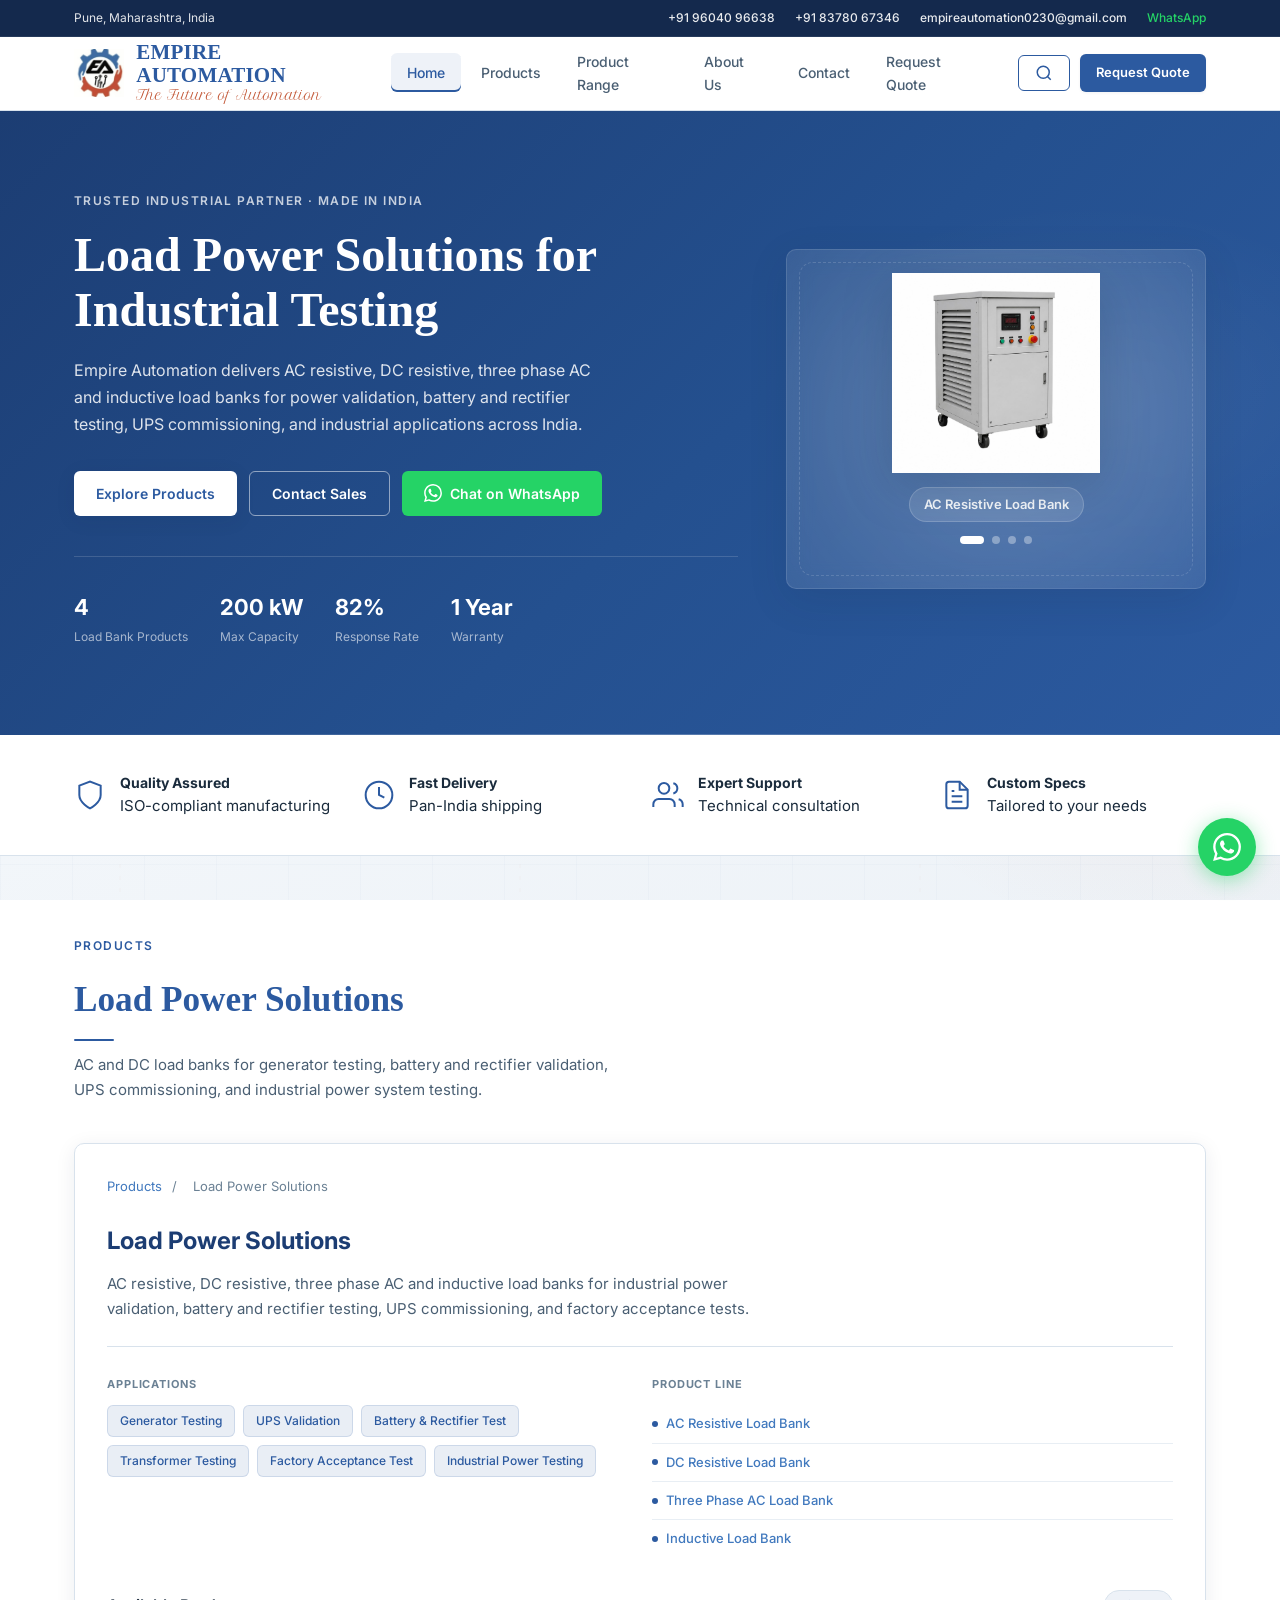
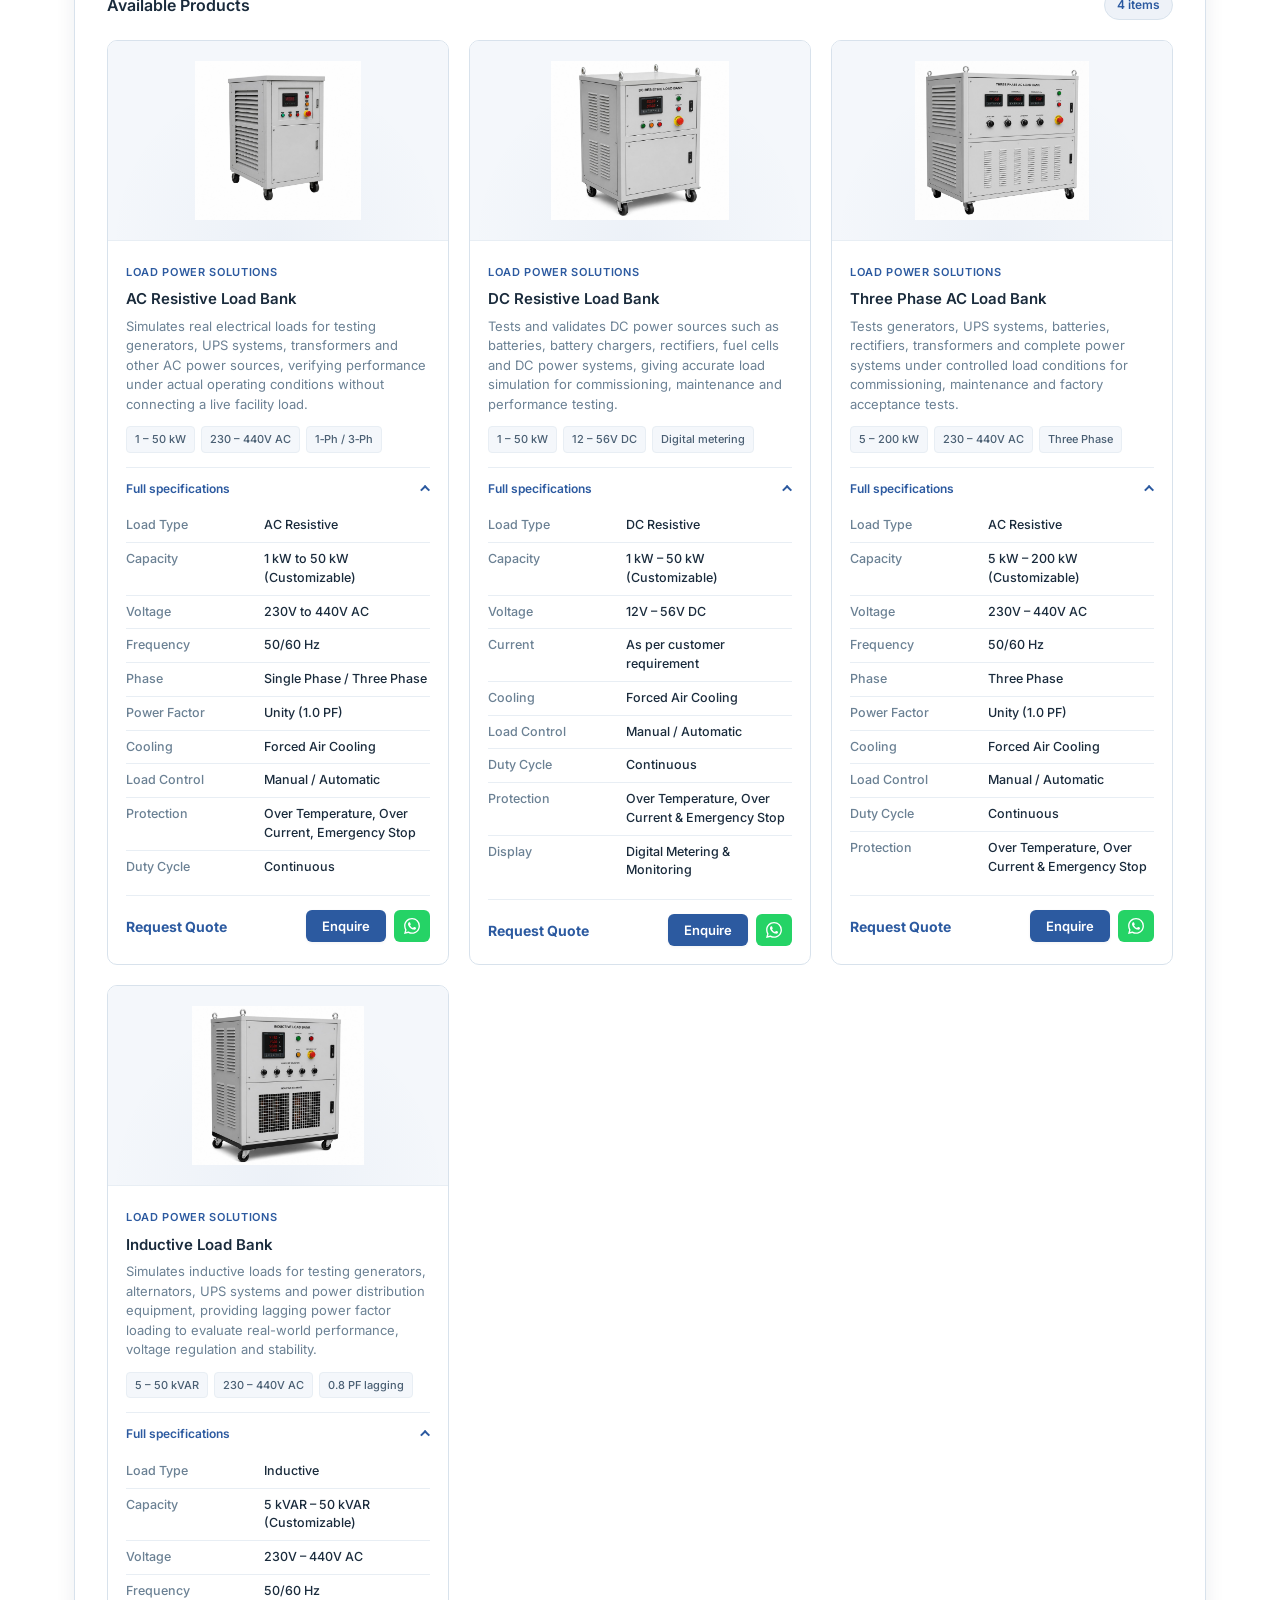
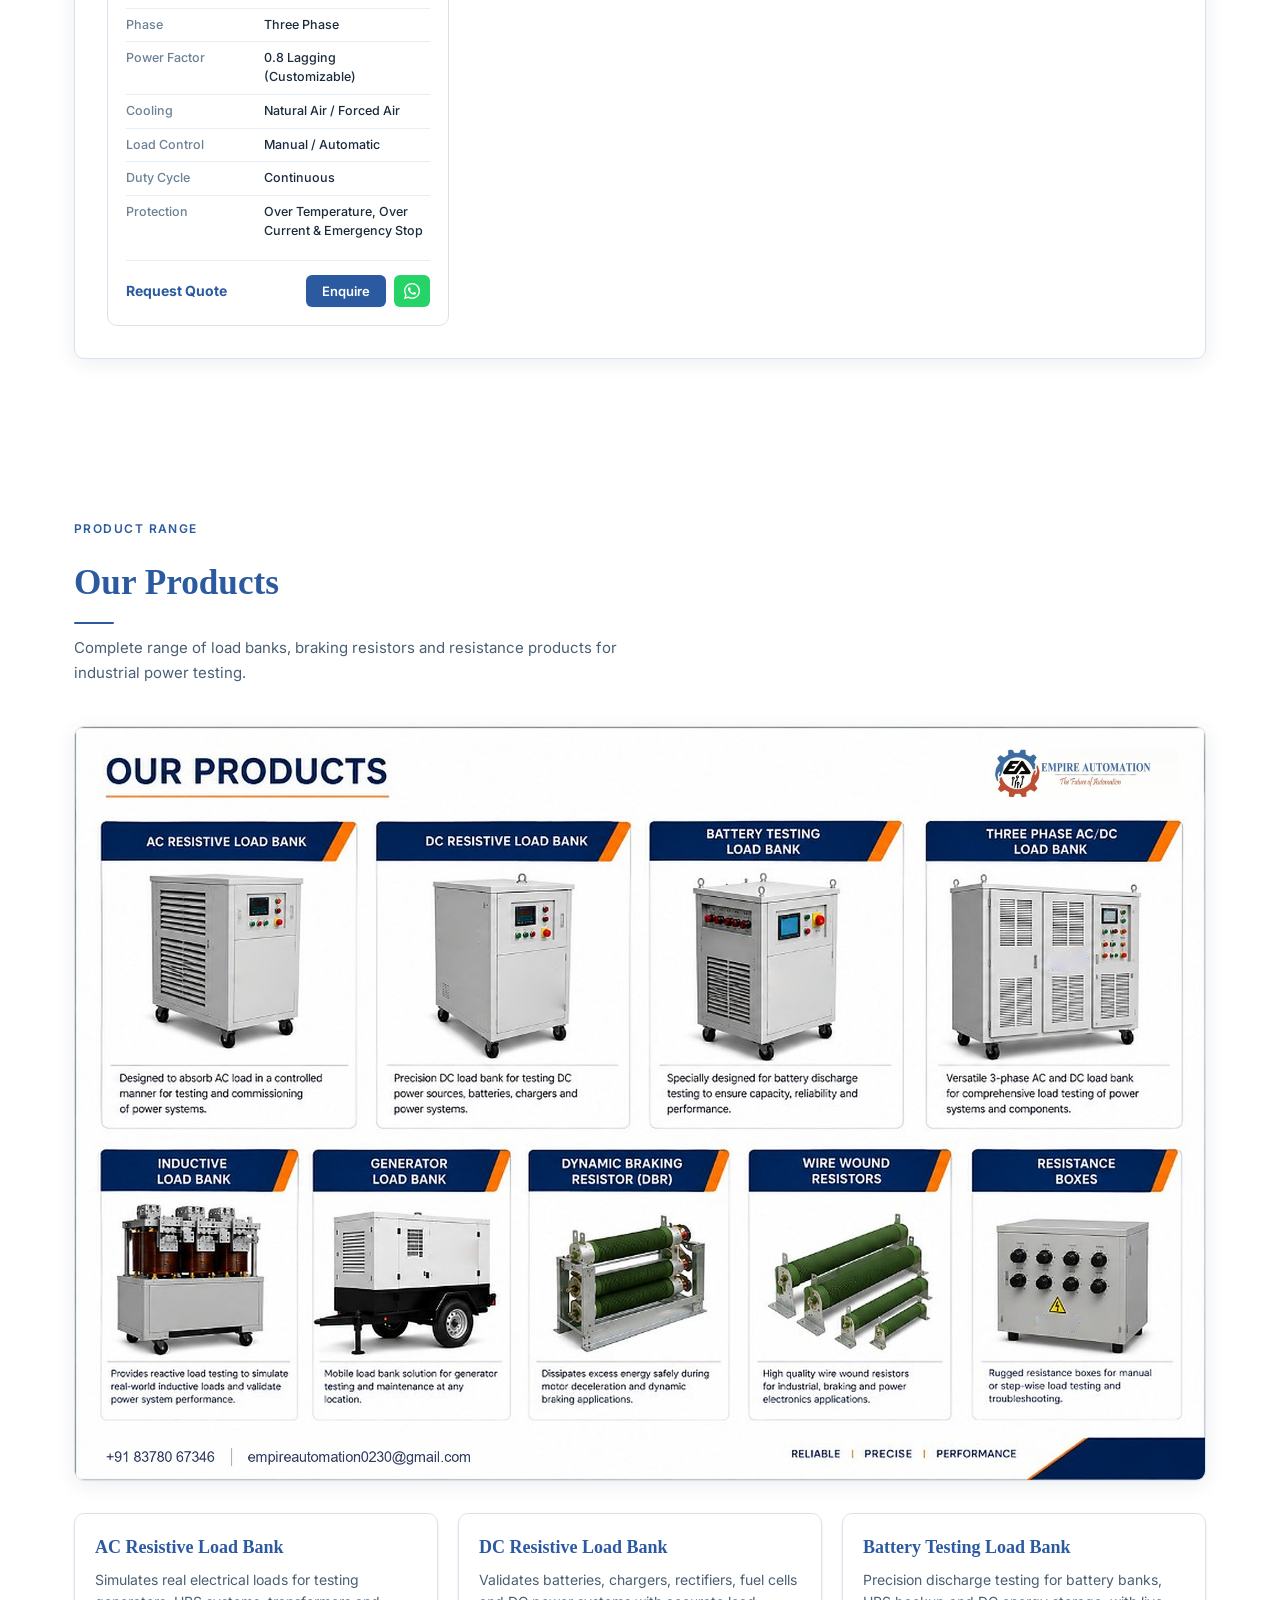
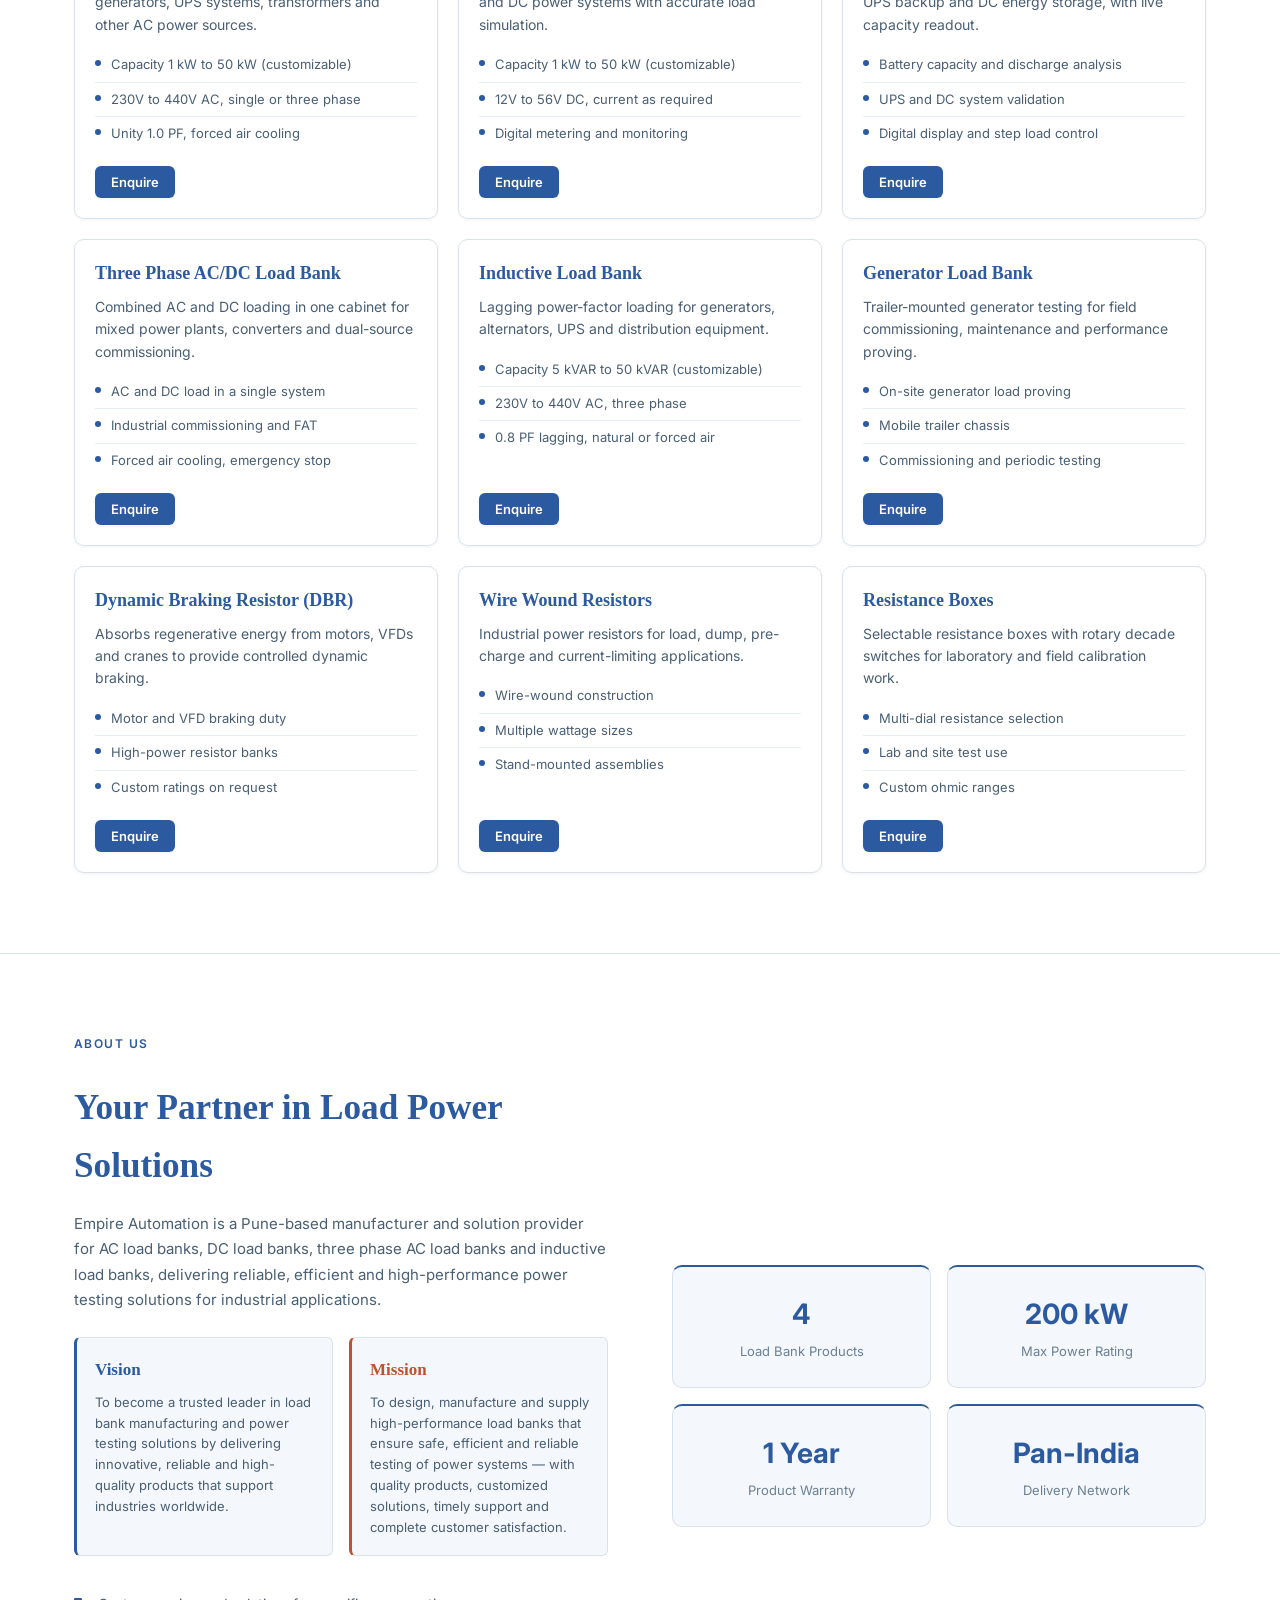
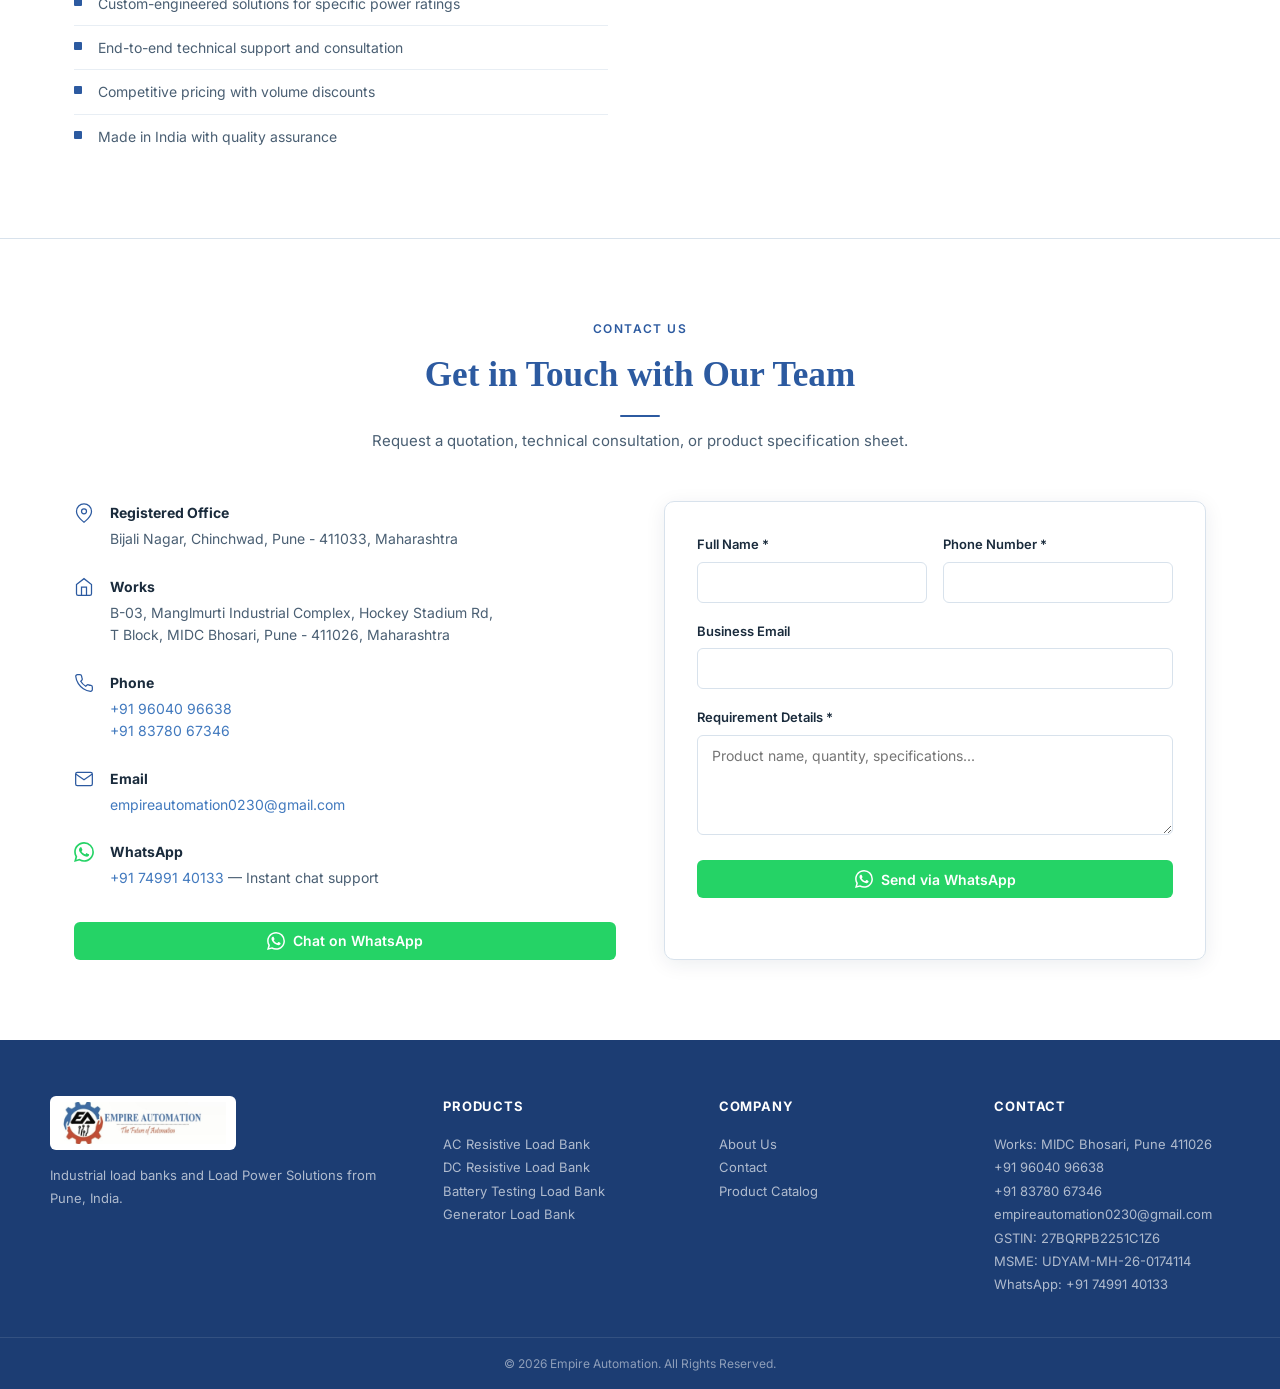
<file: load bank/index.html>
<!DOCTYPE html>
<html lang="en">
<head>
  <meta charset="UTF-8">
  <meta name="viewport" content="width=device-width, initial-scale=1.0">
  <title>Empire Automation | The Future of Automation</title>
  <meta name="description" content="Empire Automation — AC resistive, DC resistive, three phase AC and inductive load banks for generator, UPS, battery and transformer testing across India. The Future of Automation.">
  <meta name="theme-color" content="#2c5aa0">
  <link rel="icon" href="favicon-32x32.png" type="image/png" sizes="32x32">
  <link rel="icon" href="favicon-16x16.png" type="image/png" sizes="16x16">
  <link rel="apple-touch-icon" href="apple-touch-icon.png">
  <link rel="manifest" href="site.webmanifest">
  <link rel="stylesheet" href="styles.css">
  <link rel="preconnect" href="https://fonts.googleapis.com">
  <link rel="preconnect" href="https://fonts.gstatic.com" crossorigin>
  <link href="https://fonts.googleapis.com/css2?family=Inter:wght@400;500;600;700&family=Tinos:wght@400;700&family=Petit+Formal+Script&display=swap" rel="stylesheet">
</head>
<body>
  <div class="page-bg" aria-hidden="true">
    <div class="page-bg-base"></div>
    <div class="page-bg-power-grid"></div>

    <!-- AC power sine waves -->
    <div class="page-bg-waves">
      <svg class="wave-layer wave-layer--1" viewBox="0 0 800 80" preserveAspectRatio="none">
        <path d="M0,40 C50,10 100,70 150,40 S250,10 300,40 S400,70 450,40 S550,10 600,40 S700,70 800,40 L800,80 L0,80 Z" fill="rgba(44,90,160,0.12)"/>
        <path d="M0,40 C50,10 100,70 150,40 S250,10 300,40 S400,70 450,40 S550,10 600,40 S700,70 800,40" fill="none" stroke="rgba(44,90,160,0.35)" stroke-width="2"/>
      </svg>
      <svg class="wave-layer wave-layer--2" viewBox="0 0 800 80" preserveAspectRatio="none">
        <path d="M0,40 C50,70 100,10 150,40 S250,70 300,40 S400,10 450,40 S550,70 600,40 S700,10 800,40" fill="none" stroke="rgba(192,81,47,0.3)" stroke-width="1.5"/>
      </svg>
      <svg class="wave-layer wave-layer--3" viewBox="0 0 800 80" preserveAspectRatio="none">
        <path d="M0,40 C50,10 100,70 150,40 S250,10 300,40 S400,70 450,40 S550,10 600,40 S700,70 800,40" fill="none" stroke="rgba(192,81,47,0.2)" stroke-width="1"/>
      </svg>
    </div>

    <!-- Electrical circuit paths -->
    <svg class="page-bg-circuit" viewBox="0 0 1440 900" preserveAspectRatio="xMidYMid slice">
      <path class="circuit-path" d="M0,180 H400 V320 H800 V480 H1200 V640 H1440"/>
      <path class="circuit-path" d="M0,420 H300 V560 H700 V720 H1440"/>
      <path class="circuit-path circuit-path--thin" d="M200,0 V900 M600,0 V900 M1000,0 V900"/>
      <circle class="power-node" cx="400" cy="180" r="5"/>
      <circle class="power-node" cx="800" cy="320" r="5"/>
      <circle class="power-node" cx="1200" cy="480" r="5"/>
      <circle class="power-node" cx="300" cy="420" r="4"/>
      <circle class="power-node" cx="700" cy="560" r="4"/>
      <circle class="power-node" cx="600" cy="300" r="4"/>
    </svg>

    <!-- Power pulses traveling on lines -->
    <div class="page-bg-pulses">
      <span class="power-pulse power-pulse--1"></span>
      <span class="power-pulse power-pulse--2"></span>
      <span class="power-pulse power-pulse--3"></span>
    </div>

    <!-- Load bank meter bars -->
    <div class="page-bg-meters">
      <div class="meter-block">
        <span class="meter-label">kW</span>
        <div class="meter-bars">
          <span></span><span></span><span></span><span></span><span></span>
        </div>
      </div>
      <div class="meter-block meter-block--2">
        <span class="meter-label">LOAD</span>
        <div class="meter-bars">
          <span></span><span></span><span></span><span></span>
        </div>
      </div>
    </div>
  </div>

  <!-- Utility Bar -->
  <div class="utility-bar">
    <div class="container utility-inner">
      <span>Pune, Maharashtra, India</span>
      <div class="utility-links">
        <a href="tel:+919604096638">+91 96040 96638</a>
        <a href="tel:+918378067346">+91 83780 67346</a>
        <a href="mailto:empireautomation0230@gmail.com">empireautomation0230@gmail.com</a>
        <a href="#" class="utility-wa" onclick="event.preventDefault(); openWhatsApp()">WhatsApp</a>
      </div>
    </div>
  </div>

  <!-- Header -->
  <header class="site-header" id="siteHeader">
    <div class="container header-row">
      <a href="#" class="logo">
        <img class="logo-mark" src="images/logo-mark.png" alt="Empire Automation logo">
        <div>
          <strong>Empire Automation</strong>
          <span>The Future of Automation</span>
        </div>
      </a>

      <nav class="main-nav" id="mainNav">
        <a href="#" class="nav-link active" data-section="home">Home</a>
        <a href="#products-services" class="nav-link" data-section="products-services">Products</a>
        <a href="#product-range" class="nav-link" data-section="product-range">Product Range</a>
        <a href="#about" class="nav-link" data-section="about">About Us</a>
        <a href="#contact" class="nav-link" data-section="contact">Contact</a>
        <a href="#contact" class="nav-link mobile-quote">Request Quote</a>
      </nav>

      <div class="header-cta">
        <button class="btn btn-outline btn-sm" id="searchToggle" aria-label="Search">
          <svg width="18" height="18" viewBox="0 0 24 24" fill="none" stroke="currentColor" stroke-width="2"><circle cx="11" cy="11" r="8"/><path d="m21 21-4.35-4.35"/></svg>
        </button>
        <a href="#contact" class="btn btn-primary btn-sm">Request Quote</a>
        <button class="hamburger" id="hamburger" aria-label="Menu"><span></span><span></span><span></span></button>
      </div>
    </div>
    <div class="search-panel" id="searchPanel">
      <div class="container">
        <input type="search" id="productSearch" placeholder="Search products, applications, specifications..." autocomplete="off">
      </div>
    </div>
  </header>

  <!-- Hero -->
  <section class="hero" id="home">
    <div class="container hero-grid">
      <div class="hero-text">
        <p class="eyebrow">Trusted Industrial Partner · Made in India</p>
        <h1>Load Power Solutions for Industrial Testing</h1>
        <p class="lead">Empire Automation delivers AC resistive, DC resistive, three phase AC and inductive load banks for power validation, battery and rectifier testing, UPS commissioning, and industrial applications across India.</p>
        <div class="hero-btns">
          <a href="#products-services" class="btn btn-primary">Explore Products</a>
          <a href="#contact" class="btn btn-outline">Contact Sales</a>
          <button type="button" class="btn btn-whatsapp" onclick="openWhatsApp()">
            <svg width="18" height="18" viewBox="0 0 24 24" fill="currentColor"><path d="M17.472 14.382c-.297-.149-1.758-.867-2.03-.967-.273-.099-.471-.148-.67.15-.197.297-.767.966-.94 1.164-.173.199-.347.223-.644.075-.297-.15-1.255-.463-2.39-1.475-.883-.788-1.48-1.761-1.653-2.059-.173-.297-.018-.458.13-.606.134-.133.298-.347.446-.52.149-.174.198-.298.298-.497.099-.198.05-.371-.025-.52-.075-.149-.669-1.612-.916-2.207-.242-.579-.487-.5-.669-.51-.173-.008-.371-.01-.57-.01-.198 0-.52.074-.792.372-.272.297-1.04 1.016-1.04 2.479 0 1.462 1.065 2.875 1.213 3.074.149.198 2.096 3.2 5.077 4.487.709.306 1.262.489 1.694.625.712.227 1.36.195 1.871.118.571-.085 1.758-.719 2.006-1.413.248-.694.248-1.289.173-1.413-.074-.124-.272-.198-.57-.347m-5.421 7.403h-.004a9.87 9.87 0 0 1-5.031-1.378l-.361-.214-3.741.982.998-3.648-.235-.374a9.86 9.86 0 0 1-1.51-5.26c.001-5.45 4.436-9.884 9.888-9.884 2.64 0 5.122 1.03 6.988 2.898a9.825 9.825 0 0 1 2.893 6.994c-.003 5.45-4.435 9.884-9.885 9.884m8.413-18.297A11.815 11.815 0 0 0 12.05 0C5.495 0 .16 5.335.157 11.892c0 2.096.547 4.142 1.588 5.945L.057 24l6.305-1.654a11.882 11.882 0 0 0 5.683 1.448h.005c6.554 0 11.89-5.335 11.893-11.893a11.821 11.821 0 0 0-3.48-8.413z"/></svg>
            Chat on WhatsApp
          </button>
        </div>
        <div class="trust-row">
          <div><strong>4</strong><span>Load Bank Products</span></div>
          <div><strong>200 kW</strong><span>Max Capacity</span></div>
          <div><strong>82%</strong><span>Response Rate</span></div>
          <div><strong>1 Year</strong><span>Warranty</span></div>
        </div>
      </div>
      <div class="hero-visual">
        <div class="hero-showcase">
          <div class="hero-showcase-ring"></div>
          <div class="hero-showcase-glow"></div>
          <div class="hero-carousel" id="heroCarousel" aria-live="polite">
            <div class="hero-slide active" data-index="0">
              <img src="images/ac-resistive-load-bank.jpg" alt="AC Resistive Load Bank">
              <span class="hero-slide-label">AC Resistive Load Bank</span>
            </div>
            <div class="hero-slide" data-index="1">
              <img src="images/dc-resistive-load-bank.jpg" alt="DC Resistive Load Bank">
              <span class="hero-slide-label">DC Resistive Load Bank</span>
            </div>
            <div class="hero-slide" data-index="2">
              <img src="images/three-phase-ac-load-bank.jpg" alt="Three Phase AC Load Bank">
              <span class="hero-slide-label">Three Phase AC Load Bank</span>
            </div>
            <div class="hero-slide" data-index="3">
              <img src="images/inductive-load-bank.jpg" alt="Inductive Load Bank">
              <span class="hero-slide-label">Inductive Load Bank</span>
            </div>
          </div>
          <div class="hero-carousel-dots" id="heroCarouselDots"></div>
        </div>
      </div>
    </div>
  </section>

  <!-- Trust Strip -->
  <section class="trust-strip">
    <div class="container trust-grid">
      <div class="trust-item reveal">
        <svg width="32" height="32" viewBox="0 0 24 24" fill="none" stroke="currentColor" stroke-width="1.5"><path d="M12 22s8-4 8-10V5l-8-3-8 3v7c0 6 8 10 8 10z"/></svg>
        <div><strong>Quality Assured</strong><span>ISO-compliant manufacturing</span></div>
      </div>
      <div class="trust-item reveal">
        <svg width="32" height="32" viewBox="0 0 24 24" fill="none" stroke="currentColor" stroke-width="1.5"><circle cx="12" cy="12" r="10"/><path d="M12 6v6l4 2"/></svg>
        <div><strong>Fast Delivery</strong><span>Pan-India shipping</span></div>
      </div>
      <div class="trust-item reveal">
        <svg width="32" height="32" viewBox="0 0 24 24" fill="none" stroke="currentColor" stroke-width="1.5"><path d="M17 21v-2a4 4 0 0 0-4-4H5a4 4 0 0 0-4 4v2"/><circle cx="9" cy="7" r="4"/><path d="M23 21v-2a4 4 0 0 0-3-3.87M16 3.13a4 4 0 0 1 0 7.75"/></svg>
        <div><strong>Expert Support</strong><span>Technical consultation</span></div>
      </div>
      <div class="trust-item reveal">
        <svg width="32" height="32" viewBox="0 0 24 24" fill="none" stroke="currentColor" stroke-width="1.5"><path d="M14 2H6a2 2 0 0 0-2 2v16a2 2 0 0 0 2 2h12a2 2 0 0 0 2-2V8z"/><path d="M14 2v6h6M16 13H8M16 17H8M10 9H8"/></svg>
        <div><strong>Custom Specs</strong><span>Tailored to your needs</span></div>
      </div>
    </div>
  </section>

  <!-- Products & Services -->
  <section class="catalog" id="products-services">
    <div class="container">
      <div class="section-header reveal">
        <p class="eyebrow">Products</p>
        <h2>Load Power Solutions</h2>
        <p>AC and DC load banks for generator testing, battery and rectifier validation, UPS commissioning, and industrial power system testing.</p>
      </div>

      <div class="catalog-layout catalog-single">
        <div class="catalog-content" id="catalogContent">
          <div class="breadcrumb" id="breadcrumb">
            <a href="#products-services">Products</a>
            <span>/</span>
            <span id="breadcrumbCurrent">Load Power Solutions</span>
          </div>

          <div class="category-panel" id="categoryPanel">
            <div class="panel-header">
              <h2 id="panelTitle">Load Power Solutions</h2>
              <p id="panelDesc">AC resistive, DC resistive, three phase AC and inductive load banks for industrial power validation.</p>
            </div>

            <div class="panel-meta">
              <div class="meta-block">
                <h4>Applications</h4>
                <div class="tag-list" id="panelApplications"></div>
              </div>
              <div class="meta-block">
                <h4>Product Line</h4>
                <ul class="product-line" id="panelItems"></ul>
              </div>
            </div>

            <div class="panel-products">
              <div class="panel-products-head">
                <h3>Available Products</h3>
                <span class="count-badge"><span id="resultCount">4</span> items</span>
              </div>
              <div class="product-grid" id="productGrid">
                <article class="product-card reveal" id="product-ac-resistive-load-bank" data-search="ac resistive load bank generator ups transformer">
                  <div class="product-img">
                    <img src="images/ac-resistive-load-bank.jpg" alt="AC Resistive Load Bank" loading="lazy" width="1280" height="1227">
                  </div>
                  <div class="product-info">
                    <span class="product-cat">Load Power Solutions</span>
                    <h4>AC Resistive Load Bank</h4>
                    <p>Simulates real electrical loads for testing generators, UPS systems, transformers and other AC power sources, verifying performance under actual operating conditions without connecting a live facility load.</p>
                    <div class="product-specs-mini">
                      <span>1 &ndash; 50 kW</span>
                      <span>230 &ndash; 440V AC</span>
                      <span>1&#8209;Ph / 3&#8209;Ph</span>
                    </div>
                    <details class="spec-toggle" open>
                      <summary>Full specifications</summary>
                      <dl class="spec-list">
                        <div class="spec-row"><dt>Load Type</dt><dd>AC Resistive</dd></div>
                        <div class="spec-row"><dt>Capacity</dt><dd>1 kW to 50 kW (Customizable)</dd></div>
                        <div class="spec-row"><dt>Voltage</dt><dd>230V to 440V AC</dd></div>
                        <div class="spec-row"><dt>Frequency</dt><dd>50/60 Hz</dd></div>
                        <div class="spec-row"><dt>Phase</dt><dd>Single Phase / Three Phase</dd></div>
                        <div class="spec-row"><dt>Power Factor</dt><dd>Unity (1.0 PF)</dd></div>
                        <div class="spec-row"><dt>Cooling</dt><dd>Forced Air Cooling</dd></div>
                        <div class="spec-row"><dt>Load Control</dt><dd>Manual / Automatic</dd></div>
                        <div class="spec-row"><dt>Protection</dt><dd>Over Temperature, Over Current, Emergency Stop</dd></div>
                        <div class="spec-row"><dt>Duty Cycle</dt><dd>Continuous</dd></div>
                      </dl>
                    </details>
                    <div class="product-footer">
                      <span class="price">Request Quote</span>
                      <button type="button" class="btn btn-primary btn-sm" onclick="openEnquiry('AC Resistive Load Bank')">Enquire</button>
                    </div>
                  </div>
                </article>
                <article class="product-card reveal" id="product-dc-resistive-load-bank" data-search="dc resistive load bank battery charger rectifier fuel cell">
                  <div class="product-img">
                    <img src="images/dc-resistive-load-bank.jpg" alt="DC Resistive Load Bank" loading="lazy" width="1280" height="1139">
                  </div>
                  <div class="product-info">
                    <span class="product-cat">Load Power Solutions</span>
                    <h4>DC Resistive Load Bank</h4>
                    <p>Tests and validates DC power sources such as batteries, battery chargers, rectifiers, fuel cells and DC power systems, giving accurate load simulation for commissioning, maintenance and performance testing.</p>
                    <div class="product-specs-mini">
                      <span>1 &ndash; 50 kW</span>
                      <span>12 &ndash; 56V DC</span>
                      <span>Digital metering</span>
                    </div>
                    <details class="spec-toggle" open>
                      <summary>Full specifications</summary>
                      <dl class="spec-list">
                        <div class="spec-row"><dt>Load Type</dt><dd>DC Resistive</dd></div>
                        <div class="spec-row"><dt>Capacity</dt><dd>1 kW &ndash; 50 kW (Customizable)</dd></div>
                        <div class="spec-row"><dt>Voltage</dt><dd>12V &ndash; 56V DC</dd></div>
                        <div class="spec-row"><dt>Current</dt><dd>As per customer requirement</dd></div>
                        <div class="spec-row"><dt>Cooling</dt><dd>Forced Air Cooling</dd></div>
                        <div class="spec-row"><dt>Load Control</dt><dd>Manual / Automatic</dd></div>
                        <div class="spec-row"><dt>Duty Cycle</dt><dd>Continuous</dd></div>
                        <div class="spec-row"><dt>Protection</dt><dd>Over Temperature, Over Current &amp; Emergency Stop</dd></div>
                        <div class="spec-row"><dt>Display</dt><dd>Digital Metering &amp; Monitoring</dd></div>
                      </dl>
                    </details>
                    <div class="product-footer">
                      <span class="price">Request Quote</span>
                      <button type="button" class="btn btn-primary btn-sm" onclick="openEnquiry('DC Resistive Load Bank')">Enquire</button>
                    </div>
                  </div>
                </article>
                <article class="product-card reveal" id="product-three-phase-ac-load-bank" data-search="three phase ac load bank generator ups rectifier transformer commissioning">
                  <div class="product-img">
                    <img src="images/three-phase-ac-load-bank.jpg" alt="Three Phase AC Load Bank" loading="lazy" width="1280" height="1173">
                  </div>
                  <div class="product-info">
                    <span class="product-cat">Load Power Solutions</span>
                    <h4>Three Phase AC Load Bank</h4>
                    <p>Tests generators, UPS systems, batteries, rectifiers, transformers and complete power systems under controlled load conditions for commissioning, maintenance and factory acceptance tests.</p>
                    <div class="product-specs-mini">
                      <span>5 &ndash; 200 kW</span>
                      <span>230 &ndash; 440V AC</span>
                      <span>Three Phase</span>
                    </div>
                    <details class="spec-toggle" open>
                      <summary>Full specifications</summary>
                      <dl class="spec-list">
                        <div class="spec-row"><dt>Load Type</dt><dd>AC Resistive</dd></div>
                        <div class="spec-row"><dt>Capacity</dt><dd>5 kW &ndash; 200 kW (Customizable)</dd></div>
                        <div class="spec-row"><dt>Voltage</dt><dd>230V &ndash; 440V AC</dd></div>
                        <div class="spec-row"><dt>Frequency</dt><dd>50/60 Hz</dd></div>
                        <div class="spec-row"><dt>Phase</dt><dd>Three Phase</dd></div>
                        <div class="spec-row"><dt>Power Factor</dt><dd>Unity (1.0 PF)</dd></div>
                        <div class="spec-row"><dt>Cooling</dt><dd>Forced Air Cooling</dd></div>
                        <div class="spec-row"><dt>Load Control</dt><dd>Manual / Automatic</dd></div>
                        <div class="spec-row"><dt>Duty Cycle</dt><dd>Continuous</dd></div>
                        <div class="spec-row"><dt>Protection</dt><dd>Over Temperature, Over Current &amp; Emergency Stop</dd></div>
                      </dl>
                    </details>
                    <div class="product-footer">
                      <span class="price">Request Quote</span>
                      <button type="button" class="btn btn-primary btn-sm" onclick="openEnquiry('Three Phase AC Load Bank')">Enquire</button>
                    </div>
                  </div>
                </article>
                <article class="product-card reveal" id="product-inductive-load-bank" data-search="inductive load bank power factor lagging alternator reactive kvar">
                  <div class="product-img">
                    <img src="images/inductive-load-bank.jpg" alt="Inductive Load Bank" loading="lazy" width="1280" height="1180">
                  </div>
                  <div class="product-info">
                    <span class="product-cat">Load Power Solutions</span>
                    <h4>Inductive Load Bank</h4>
                    <p>Simulates inductive loads for testing generators, alternators, UPS systems and power distribution equipment, providing lagging power factor loading to evaluate real-world performance, voltage regulation and stability.</p>
                    <div class="product-specs-mini">
                      <span>5 &ndash; 50 kVAR</span>
                      <span>230 &ndash; 440V AC</span>
                      <span>0.8 PF lagging</span>
                    </div>
                    <details class="spec-toggle" open>
                      <summary>Full specifications</summary>
                      <dl class="spec-list">
                        <div class="spec-row"><dt>Load Type</dt><dd>Inductive</dd></div>
                        <div class="spec-row"><dt>Capacity</dt><dd>5 kVAR &ndash; 50 kVAR (Customizable)</dd></div>
                        <div class="spec-row"><dt>Voltage</dt><dd>230V &ndash; 440V AC</dd></div>
                        <div class="spec-row"><dt>Frequency</dt><dd>50/60 Hz</dd></div>
                        <div class="spec-row"><dt>Phase</dt><dd>Three Phase</dd></div>
                        <div class="spec-row"><dt>Power Factor</dt><dd>0.8 Lagging (Customizable)</dd></div>
                        <div class="spec-row"><dt>Cooling</dt><dd>Natural Air / Forced Air</dd></div>
                        <div class="spec-row"><dt>Load Control</dt><dd>Manual / Automatic</dd></div>
                        <div class="spec-row"><dt>Duty Cycle</dt><dd>Continuous</dd></div>
                        <div class="spec-row"><dt>Protection</dt><dd>Over Temperature, Over Current &amp; Emergency Stop</dd></div>
                      </dl>
                    </details>
                    <div class="product-footer">
                      <span class="price">Request Quote</span>
                      <button type="button" class="btn btn-primary btn-sm" onclick="openEnquiry('Inductive Load Bank')">Enquire</button>
                    </div>
                  </div>
                </article>
              </div>
              <div class="empty-state" id="emptyState" hidden>
                <p>No products match your search.</p>
                <button class="btn btn-outline btn-sm" onclick="openEnquiry('Load Power Solutions')">Request Custom Quote</button>
              </div>
            </div>
          </div>
        </div>
      </div>
    </div>
  </section>

  <!-- Full product range (catalog page 3) -->
  <section class="product-range" id="product-range">
    <div class="container">
      <div class="section-header reveal">
        <p class="eyebrow">Product Range</p>
        <h2>Our Products</h2>
        <p>Complete range of load banks, braking resistors and resistance products for industrial power testing.</p>
      </div>

      <figure class="range-banner reveal">
        <img src="images/our-products.jpg" alt="Empire Automation product range: load banks, dynamic braking resistors, wire wound resistors and resistance boxes" width="2048" height="1364" loading="lazy" decoding="async">
      </figure>

      <div class="range-grid">
        <article class="range-card reveal">
          <h3>AC Resistive Load Bank</h3>
          <p>Simulates real electrical loads for testing generators, UPS systems, transformers and other AC power sources.</p>
          <ul>
            <li>Capacity 1 kW to 50 kW (customizable)</li>
            <li>230V to 440V AC, single or three phase</li>
            <li>Unity 1.0 PF, forced air cooling</li>
          </ul>
          <button type="button" class="btn btn-primary btn-sm" onclick="openEnquiry('AC Resistive Load Bank')">Enquire</button>
        </article>
        <article class="range-card reveal">
          <h3>DC Resistive Load Bank</h3>
          <p>Validates batteries, chargers, rectifiers, fuel cells and DC power systems with accurate load simulation.</p>
          <ul>
            <li>Capacity 1 kW to 50 kW (customizable)</li>
            <li>12V to 56V DC, current as required</li>
            <li>Digital metering and monitoring</li>
          </ul>
          <button type="button" class="btn btn-primary btn-sm" onclick="openEnquiry('DC Resistive Load Bank')">Enquire</button>
        </article>
        <article class="range-card reveal">
          <h3>Battery Testing Load Bank</h3>
          <p>Precision discharge testing for battery banks, UPS backup and DC energy storage, with live capacity readout.</p>
          <ul>
            <li>Battery capacity and discharge analysis</li>
            <li>UPS and DC system validation</li>
            <li>Digital display and step load control</li>
          </ul>
          <button type="button" class="btn btn-primary btn-sm" onclick="openEnquiry('Battery Testing Load Bank')">Enquire</button>
        </article>
        <article class="range-card reveal">
          <h3>Three Phase AC/DC Load Bank</h3>
          <p>Combined AC and DC loading in one cabinet for mixed power plants, converters and dual-source commissioning.</p>
          <ul>
            <li>AC and DC load in a single system</li>
            <li>Industrial commissioning and FAT</li>
            <li>Forced air cooling, emergency stop</li>
          </ul>
          <button type="button" class="btn btn-primary btn-sm" onclick="openEnquiry('Three Phase AC/DC Load Bank')">Enquire</button>
        </article>
        <article class="range-card reveal">
          <h3>Inductive Load Bank</h3>
          <p>Lagging power-factor loading for generators, alternators, UPS and distribution equipment.</p>
          <ul>
            <li>Capacity 5 kVAR to 50 kVAR (customizable)</li>
            <li>230V to 440V AC, three phase</li>
            <li>0.8 PF lagging, natural or forced air</li>
          </ul>
          <button type="button" class="btn btn-primary btn-sm" onclick="openEnquiry('Inductive Load Bank')">Enquire</button>
        </article>
        <article class="range-card reveal">
          <h3>Generator Load Bank</h3>
          <p>Trailer-mounted generator testing for field commissioning, maintenance and performance proving.</p>
          <ul>
            <li>On-site generator load proving</li>
            <li>Mobile trailer chassis</li>
            <li>Commissioning and periodic testing</li>
          </ul>
          <button type="button" class="btn btn-primary btn-sm" onclick="openEnquiry('Generator Load Bank')">Enquire</button>
        </article>
        <article class="range-card reveal">
          <h3>Dynamic Braking Resistor (DBR)</h3>
          <p>Absorbs regenerative energy from motors, VFDs and cranes to provide controlled dynamic braking.</p>
          <ul>
            <li>Motor and VFD braking duty</li>
            <li>High-power resistor banks</li>
            <li>Custom ratings on request</li>
          </ul>
          <button type="button" class="btn btn-primary btn-sm" onclick="openEnquiry('Dynamic Braking Resistor (DBR)')">Enquire</button>
        </article>
        <article class="range-card reveal">
          <h3>Wire Wound Resistors</h3>
          <p>Industrial power resistors for load, dump, pre-charge and current-limiting applications.</p>
          <ul>
            <li>Wire-wound construction</li>
            <li>Multiple wattage sizes</li>
            <li>Stand-mounted assemblies</li>
          </ul>
          <button type="button" class="btn btn-primary btn-sm" onclick="openEnquiry('Wire Wound Resistors')">Enquire</button>
        </article>
        <article class="range-card reveal">
          <h3>Resistance Boxes</h3>
          <p>Selectable resistance boxes with rotary decade switches for laboratory and field calibration work.</p>
          <ul>
            <li>Multi-dial resistance selection</li>
            <li>Lab and site test use</li>
            <li>Custom ohmic ranges</li>
          </ul>
          <button type="button" class="btn btn-primary btn-sm" onclick="openEnquiry('Resistance Boxes')">Enquire</button>
        </article>
      </div>
    </div>
  </section>

  <!-- About -->
  <section class="about" id="about">
    <div class="container about-grid">
      <div class="about-text">
        <p class="eyebrow">About Us</p>
        <h2>Your Partner in Load Power Solutions</h2>
        <p>Empire Automation is a Pune-based manufacturer and solution provider for AC load banks, DC load banks, three phase AC load banks and inductive load banks, delivering reliable, efficient and high-performance power testing solutions for industrial applications.</p>
        <div class="vm-grid">
          <div class="vm-card">
            <h3>Vision</h3>
            <p>To become a trusted leader in load bank manufacturing and power testing solutions by delivering innovative, reliable and high-quality products that support industries worldwide.</p>
          </div>
          <div class="vm-card">
            <h3>Mission</h3>
            <p>To design, manufacture and supply high-performance load banks that ensure safe, efficient and reliable testing of power systems &mdash; with quality products, customized solutions, timely support and complete customer satisfaction.</p>
          </div>
        </div>
        <ul class="about-list">
          <li>Custom-engineered solutions for specific power ratings</li>
          <li>End-to-end technical support and consultation</li>
          <li>Competitive pricing with volume discounts</li>
          <li>Made in India with quality assurance</li>
        </ul>
      </div>
      <div class="about-stats">
        <div class="stat-card reveal"><strong>4</strong><span>Load Bank Products</span></div>
        <div class="stat-card reveal"><strong>200 kW</strong><span>Max Power Rating</span></div>
        <div class="stat-card reveal"><strong>1 Year</strong><span>Product Warranty</span></div>
        <div class="stat-card reveal"><strong>Pan-India</strong><span>Delivery Network</span></div>
      </div>
    </div>
  </section>

  <!-- Contact -->
  <section class="contact" id="contact">
    <div class="container">
      <div class="section-header center">
        <p class="eyebrow">Contact Us</p>
        <h2>Get in Touch with Our Team</h2>
        <p>Request a quotation, technical consultation, or product specification sheet.</p>
      </div>
      <div class="contact-layout">
        <div class="contact-details">
          <div class="detail-row">
            <svg width="20" height="20" viewBox="0 0 24 24" fill="none" stroke="currentColor" stroke-width="1.5"><path d="M21 10c0 7-9 13-9 13s-9-6-9-13a9 9 0 0 1 18 0z"/><circle cx="12" cy="10" r="3"/></svg>
            <div>
              <strong>Registered Office</strong>
              <p>Bijali Nagar, Chinchwad, Pune - 411033, Maharashtra</p>
            </div>
          </div>
          <div class="detail-row">
            <svg width="20" height="20" viewBox="0 0 24 24" fill="none" stroke="currentColor" stroke-width="1.5"><path d="M3 9l9-7 9 7v11a2 2 0 0 1-2 2H5a2 2 0 0 1-2-2z"/><polyline points="9 22 9 12 15 12 15 22"/></svg>
            <div>
              <strong>Works</strong>
              <p>B-03, Manglmurti Industrial Complex, Hockey Stadium Rd,<br>T Block, MIDC Bhosari, Pune - 411026, Maharashtra</p>
            </div>
          </div>
          <div class="detail-row">
            <svg width="20" height="20" viewBox="0 0 24 24" fill="none" stroke="currentColor" stroke-width="1.5"><path d="M22 16.92v3a2 2 0 0 1-2.18 2 19.79 19.79 0 0 1-8.63-3.07 19.5 19.5 0 0 1-6-6 19.79 19.79 0 0 1-3.07-8.67A2 2 0 0 1 4.11 2h3a2 2 0 0 1 2 1.72c.127.96.361 1.903.7 2.81a2 2 0 0 1-.45 2.11L8.09 9.91a16 16 0 0 0 6 6l1.27-1.27a2 2 0 0 1 2.11-.45c.907.339 1.85.573 2.81.7A2 2 0 0 1 22 16.92z"/></svg>
            <div>
              <strong>Phone</strong>
              <p><a href="tel:+919604096638">+91 96040 96638</a><br><a href="tel:+918378067346">+91 83780 67346</a></p>
            </div>
          </div>
          <div class="detail-row">
            <svg width="20" height="20" viewBox="0 0 24 24" fill="none" stroke="currentColor" stroke-width="1.5"><path d="M4 4h16c1.1 0 2 .9 2 2v12c0 1.1-.9 2-2 2H4c-1.1 0-2-.9-2-2V6c0-1.1.9-2 2-2z"/><path d="m22 6-10 7L2 6"/></svg>
            <div>
              <strong>Email</strong>
              <p><a href="mailto:empireautomation0230@gmail.com">empireautomation0230@gmail.com</a></p>
            </div>
          </div>
          <div class="detail-row">
            <svg width="20" height="20" viewBox="0 0 24 24" fill="#25D366"><path d="M17.472 14.382c-.297-.149-1.758-.867-2.03-.967-.273-.099-.471-.148-.67.15-.197.297-.767.966-.94 1.164-.173.199-.347.223-.644.075-.297-.15-1.255-.463-2.39-1.475-.883-.788-1.48-1.761-1.653-2.059-.173-.297-.018-.458.13-.606.134-.133.298-.347.446-.52.149-.174.198-.298.298-.497.099-.198.05-.371-.025-.52-.075-.149-.669-1.612-.916-2.207-.242-.579-.487-.5-.669-.51-.173-.008-.371-.01-.57-.01-.198 0-.52.074-.792.372-.272.297-1.04 1.016-1.04 2.479 0 1.462 1.065 2.875 1.213 3.074.149.198 2.096 3.2 5.077 4.487.709.306 1.262.489 1.694.625.712.227 1.36.195 1.871.118.571-.085 1.758-.719 2.006-1.413.248-.694.248-1.289.173-1.413-.074-.124-.272-.198-.57-.347m-5.421 7.403h-.004a9.87 9.87 0 0 1-5.031-1.378l-.361-.214-3.741.982.998-3.648-.235-.374a9.86 9.86 0 0 1-1.51-5.26c.001-5.45 4.436-9.884 9.888-9.884 2.64 0 5.122 1.03 6.988 2.898a9.825 9.825 0 0 1 2.893 6.994c-.003 5.45-4.435 9.884-9.885 9.884m8.413-18.297A11.815 11.815 0 0 0 12.05 0C5.495 0 .16 5.335.157 11.892c0 2.096.547 4.142 1.588 5.945L.057 24l6.305-1.654a11.882 11.882 0 0 0 5.683 1.448h.005c6.554 0 11.89-5.335 11.893-11.893a11.821 11.821 0 0 0-3.48-8.413z"/></svg>
            <div>
              <strong>WhatsApp</strong>
              <p><a href="#" onclick="event.preventDefault(); openWhatsApp()">+91 74991 40133</a> — Instant chat support</p>
            </div>
          </div>
          <button type="button" class="btn btn-whatsapp btn-full" onclick="openWhatsApp()">
            <svg width="18" height="18" viewBox="0 0 24 24" fill="currentColor"><path d="M17.472 14.382c-.297-.149-1.758-.867-2.03-.967-.273-.099-.471-.148-.67.15-.197.297-.767.966-.94 1.164-.173.199-.347.223-.644.075-.297-.15-1.255-.463-2.39-1.475-.883-.788-1.48-1.761-1.653-2.059-.173-.297-.018-.458.13-.606.134-.133.298-.347.446-.52.149-.174.198-.298.298-.497.099-.198.05-.371-.025-.52-.075-.149-.669-1.612-.916-2.207-.242-.579-.487-.5-.669-.51-.173-.008-.371-.01-.57-.01-.198 0-.52.074-.792.372-.272.297-1.04 1.016-1.04 2.479 0 1.462 1.065 2.875 1.213 3.074.149.198 2.096 3.2 5.077 4.487.709.306 1.262.489 1.694.625.712.227 1.36.195 1.871.118.571-.085 1.758-.719 2.006-1.413.248-.694.248-1.289.173-1.413-.074-.124-.272-.198-.57-.347m-5.421 7.403h-.004a9.87 9.87 0 0 1-5.031-1.378l-.361-.214-3.741.982.998-3.648-.235-.374a9.86 9.86 0 0 1-1.51-5.26c.001-5.45 4.436-9.884 9.888-9.884 2.64 0 5.122 1.03 6.988 2.898a9.825 9.825 0 0 1 2.893 6.994c-.003 5.45-4.435 9.884-9.885 9.884m8.413-18.297A11.815 11.815 0 0 0 12.05 0C5.495 0 .16 5.335.157 11.892c0 2.096.547 4.142 1.588 5.945L.057 24l6.305-1.654a11.882 11.882 0 0 0 5.683 1.448h.005c6.554 0 11.89-5.335 11.893-11.893a11.821 11.821 0 0 0-3.48-8.413z"/></svg>
            Chat on WhatsApp
          </button>
        </div>
        <form class="contact-form" id="contactForm" onsubmit="sendEnquiryViaWhatsApp(event)">
          <div class="form-row">
            <div class="field">
              <label for="name">Full Name *</label>
              <input type="text" id="name" name="name" required>
            </div>
            <div class="field">
              <label for="mobile">Phone Number *</label>
              <input type="tel" id="mobile" name="mobile" required>
            </div>
          </div>
          <div class="field">
            <label for="email">Business Email</label>
            <input type="email" id="email" name="email">
          </div>
          <div class="field">
            <label for="requirement">Requirement Details *</label>
            <textarea id="requirement" name="requirement" rows="4" required placeholder="Product name, quantity, specifications..."></textarea>
          </div>
          <button type="submit" class="btn btn-whatsapp btn-full">
            <svg width="18" height="18" viewBox="0 0 24 24" fill="currentColor"><path d="M17.472 14.382c-.297-.149-1.758-.867-2.03-.967-.273-.099-.471-.148-.67.15-.197.297-.767.966-.94 1.164-.173.199-.347.223-.644.075-.297-.15-1.255-.463-2.39-1.475-.883-.788-1.48-1.761-1.653-2.059-.173-.297-.018-.458.13-.606.134-.133.298-.347.446-.52.149-.174.198-.298.298-.497.099-.198.05-.371-.025-.52-.075-.149-.669-1.612-.916-2.207-.242-.579-.487-.5-.669-.51-.173-.008-.371-.01-.57-.01-.198 0-.52.074-.792.372-.272.297-1.04 1.016-1.04 2.479 0 1.462 1.065 2.875 1.213 3.074.149.198 2.096 3.2 5.077 4.487.709.306 1.262.489 1.694.625.712.227 1.36.195 1.871.118.571-.085 1.758-.719 2.006-1.413.248-.694.248-1.289.173-1.413-.074-.124-.272-.198-.57-.347m-5.421 7.403h-.004a9.87 9.87 0 0 1-5.031-1.378l-.361-.214-3.741.982.998-3.648-.235-.374a9.86 9.86 0 0 1-1.51-5.26c.001-5.45 4.436-9.884 9.888-9.884 2.64 0 5.122 1.03 6.988 2.898a9.825 9.825 0 0 1 2.893 6.994c-.003 5.45-4.435 9.884-9.885 9.884m8.413-18.297A11.815 11.815 0 0 0 12.05 0C5.495 0 .16 5.335.157 11.892c0 2.096.547 4.142 1.588 5.945L.057 24l6.305-1.654a11.882 11.882 0 0 0 5.683 1.448h.005c6.554 0 11.89-5.335 11.893-11.893a11.821 11.821 0 0 0-3.48-8.413z"/></svg>
            Send via WhatsApp
          </button>
        </form>
      </div>
    </div>
  </section>

  <!-- Footer -->
  <footer class="site-footer">
    <div class="container footer-grid">
      <div class="footer-col brand-col">
        <img class="footer-logo" src="images/logo-full.png" alt="Empire Automation — The Future of Automation">
        <p>Industrial load banks and Load Power Solutions from Pune, India.</p>
      </div>
      <div class="footer-col">
        <h4>Products</h4>
        <a href="#products-services">AC Resistive Load Bank</a>
        <a href="#products-services">DC Resistive Load Bank</a>
        <a href="#product-range">Battery Testing Load Bank</a>
        <a href="#product-range">Generator Load Bank</a>
      </div>
      <div class="footer-col">
        <h4>Company</h4>
        <a href="#about">About Us</a>
        <a href="#contact">Contact</a>
        <a href="#products-services">Product Catalog</a>
      </div>
      <div class="footer-col">
        <h4>Contact</h4>
        <p>Works: MIDC Bhosari, Pune 411026</p>
        <p><a href="tel:+919604096638">+91 96040 96638</a></p>
        <p><a href="tel:+918378067346">+91 83780 67346</a></p>
        <p><a href="mailto:empireautomation0230@gmail.com">empireautomation0230@gmail.com</a></p>
        <p>GSTIN: 27BQRPB2251C1Z6</p>
        <p>MSME: UDYAM-MH-26-0174114</p>
        <p><a href="#" onclick="event.preventDefault(); openWhatsApp()">WhatsApp: +91 74991 40133</a></p>
      </div>
    </div>
    <div class="footer-bar">
      <div class="container">
        <p>© 2026 Empire Automation. All Rights Reserved.</p>
      </div>
    </div>
  </footer>

  <!-- Enquiry Modal -->
  <div class="modal-backdrop" id="enquiryModal">
    <div class="modal-box">
      <button class="modal-close" onclick="closeEnquiry()" aria-label="Close">&times;</button>
      <h3>Request a Quotation</h3>
      <p class="modal-product" id="modalProduct"></p>
      <form onsubmit="sendEnquiryViaWhatsApp(event)">
        <div class="field">
          <label>Full Name *</label>
          <input type="text" name="name" required>
        </div>
        <div class="field">
          <label>Phone Number *</label>
          <input type="tel" name="mobile" required>
        </div>
        <div class="field">
          <label>Email</label>
          <input type="email" name="email">
        </div>
        <div class="field">
          <label>Requirement *</label>
          <textarea name="requirement" rows="3" required></textarea>
        </div>
        <button type="submit" class="btn btn-whatsapp btn-full">
          <svg width="18" height="18" viewBox="0 0 24 24" fill="currentColor"><path d="M17.472 14.382c-.297-.149-1.758-.867-2.03-.967-.273-.099-.471-.148-.67.15-.197.297-.767.966-.94 1.164-.173.199-.347.223-.644.075-.297-.15-1.255-.463-2.39-1.475-.883-.788-1.48-1.761-1.653-2.059-.173-.297-.018-.458.13-.606.134-.133.298-.347.446-.52.149-.174.198-.298.298-.497.099-.198.05-.371-.025-.52-.075-.149-.669-1.612-.916-2.207-.242-.579-.487-.5-.669-.51-.173-.008-.371-.01-.57-.01-.198 0-.52.074-.792.372-.272.297-1.04 1.016-1.04 2.479 0 1.462 1.065 2.875 1.213 3.074.149.198 2.096 3.2 5.077 4.487.709.306 1.262.489 1.694.625.712.227 1.36.195 1.871.118.571-.085 1.758-.719 2.006-1.413.248-.694.248-1.289.173-1.413-.074-.124-.272-.198-.57-.347m-5.421 7.403h-.004a9.87 9.87 0 0 1-5.031-1.378l-.361-.214-3.741.982.998-3.648-.235-.374a9.86 9.86 0 0 1-1.51-5.26c.001-5.45 4.436-9.884 9.888-9.884 2.64 0 5.122 1.03 6.988 2.898a9.825 9.825 0 0 1 2.893 6.994c-.003 5.45-4.435 9.884-9.885 9.884m8.413-18.297A11.815 11.815 0 0 0 12.05 0C5.495 0 .16 5.335.157 11.892c0 2.096.547 4.142 1.588 5.945L.057 24l6.305-1.654a11.882 11.882 0 0 0 5.683 1.448h.005c6.554 0 11.89-5.335 11.893-11.893a11.821 11.821 0 0 0-3.48-8.413z"/></svg>
          Send via WhatsApp
        </button>
      </form>
    </div>
  </div>

  <!-- WhatsApp Floating Button -->
  <a href="#" class="whatsapp-float" id="whatsappFloat" onclick="event.preventDefault(); openWhatsApp()" aria-label="Chat on WhatsApp" title="Chat on WhatsApp">
    <svg width="28" height="28" viewBox="0 0 24 24" fill="currentColor"><path d="M17.472 14.382c-.297-.149-1.758-.867-2.03-.967-.273-.099-.471-.148-.67.15-.197.297-.767.966-.94 1.164-.173.199-.347.223-.644.075-.297-.15-1.255-.463-2.39-1.475-.883-.788-1.48-1.761-1.653-2.059-.173-.297-.018-.458.13-.606.134-.133.298-.347.446-.52.149-.174.198-.298.298-.497.099-.198.05-.371-.025-.52-.075-.149-.669-1.612-.916-2.207-.242-.579-.487-.5-.669-.51-.173-.008-.371-.01-.57-.01-.198 0-.52.074-.792.372-.272.297-1.04 1.016-1.04 2.479 0 1.462 1.065 2.875 1.213 3.074.149.198 2.096 3.2 5.077 4.487.709.306 1.262.489 1.694.625.712.227 1.36.195 1.871.118.571-.085 1.758-.719 2.006-1.413.248-.694.248-1.289.173-1.413-.074-.124-.272-.198-.57-.347m-5.421 7.403h-.004a9.87 9.87 0 0 1-5.031-1.378l-.361-.214-3.741.982.998-3.648-.235-.374a9.86 9.86 0 0 1-1.51-5.26c.001-5.45 4.436-9.884 9.888-9.884 2.64 0 5.122 1.03 6.988 2.898a9.825 9.825 0 0 1 2.893 6.994c-.003 5.45-4.435 9.884-9.885 9.884m8.413-18.297A11.815 11.815 0 0 0 12.05 0C5.495 0 .16 5.335.157 11.892c0 2.096.547 4.142 1.588 5.945L.057 24l6.305-1.654a11.882 11.882 0 0 0 5.683 1.448h.005c6.554 0 11.89-5.335 11.893-11.893a11.821 11.821 0 0 0-3.48-8.413z"/></svg>
    <span class="wa-tooltip">Chat with us</span>
  </a>

  <script src="script.js"></script>
</body>
</html>
</file>
<file: load bank/styles.css>
/* ── MNC Corporate Design System ── */
*, *::before, *::after { box-sizing: border-box; margin: 0; padding: 0; }

:root {
  --white: #ffffff;
  --bg: #f4f7fb;
  --bg-alt: #eef2f7;
  --bg-glass: rgba(255, 255, 255, 0.94);
  --bg-glass-dark: #14294d;
  --border: #d8e2ec;
  --border-light: #e8eef4;
  --text: #1a2b3c;
  --text-secondary: #4a5f73;
  --text-muted: #6b8194;
  --brand: #2c5aa0;
  --brand-dark: #1c3d73;
  --brand-light: #4179be;
  --brand-bg: rgba(44, 90, 160, 0.08);
  --power: #c0512f;
  --power-dark: #9e3f22;
  --power-glow: rgba(192, 81, 47, 0.2);
  --accent: #c0512f;
  --accent-bg: rgba(192, 81, 47, 0.08);
  --success: #1a7f4b;
  --radius: 6px;
  --radius-lg: 10px;
  --shadow-sm: 0 1px 3px rgba(15, 35, 60, 0.06);
  --shadow: 0 4px 20px rgba(15, 35, 60, 0.08);
  --shadow-lg: 0 12px 40px rgba(15, 35, 60, 0.1);
  --shadow-power: 0 4px 16px rgba(44, 90, 160, 0.15);
  --font: 'Inter', -apple-system, BlinkMacSystemFont, 'Segoe UI', sans-serif;
  --font-display: 'Tinos', 'Times New Roman', Georgia, serif;
  --font-script: 'Petit Formal Script', 'Snell Roundhand', cursive;
  --header-h: 72px;
  --transition: 0.2s ease;
  --container: 1180px;
  --glass-blur: blur(12px);
}

html { scroll-behavior: smooth; scroll-padding-top: calc(var(--header-h) + 20px); overflow-x: hidden; }

img { max-width: 100%; }

body {
  font-family: var(--font);
  font-size: 15px;
  line-height: 1.65;
  color: var(--text);
  background: transparent;
  -webkit-font-smoothing: antialiased;
  position: relative;
  overflow-x: hidden;
}

body > *:not(.page-bg):not(.whatsapp-float):not(.modal-backdrop) {
  position: relative;
  z-index: 1;
}

/* ── Load Power Themed Background ── */
.page-bg {
  position: fixed;
  inset: 0;
  z-index: 0;
  overflow: hidden;
  pointer-events: none;
  background: linear-gradient(165deg, #eef3f8 0%, #f6f9fc 45%, #edf2f7 100%);
}

.page-bg-base {
  position: absolute;
  inset: 0;
  background:
    radial-gradient(ellipse 55% 45% at 8% 15%, rgba(44, 90, 160, 0.06) 0%, transparent 55%),
    radial-gradient(ellipse 45% 40% at 92% 85%, rgba(192, 81, 47, 0.05) 0%, transparent 50%);
}

.page-bg-power-grid {
  position: absolute;
  inset: 0;
  background-image:
    linear-gradient(rgba(44, 90, 160, 0.035) 1px, transparent 1px),
    linear-gradient(90deg, rgba(44, 90, 160, 0.035) 1px, transparent 1px);
  background-size: 72px 72px;
  animation: powerGridPulse 4s ease-in-out infinite;
  opacity: 0.7;
}

/* AC sine waves */
.page-bg-waves {
  position: absolute;
  left: 0;
  right: 0;
  top: 18%;
  height: 120px;
  overflow: hidden;
  opacity: 0.35;
}

.wave-layer {
  position: absolute;
  width: 200%;
  height: 100%;
  left: 0;
}

.wave-layer--1 { animation: waveScroll 12s linear infinite; top: 0; }
.wave-layer--2 { animation: waveScroll 16s linear infinite reverse; top: 30px; opacity: 0.7; }
.wave-layer--3 { animation: waveScroll 20s linear infinite; top: 60px; opacity: 0.5; }

/* Electrical circuit schematic */
.page-bg-circuit {
  position: absolute;
  inset: 0;
  width: 100%;
  height: 100%;
  opacity: 0.22;
}

.circuit-path {
  fill: none;
  stroke: rgba(44, 90, 160, 0.25);
  stroke-width: 2;
  stroke-dasharray: 8 6;
  animation: circuitDash 30s linear infinite;
}

.circuit-path--thin {
  stroke: rgba(192, 81, 47, 0.15);
  stroke-width: 1;
  stroke-dasharray: 4 8;
  animation-duration: 40s;
}

.power-node {
  fill: rgba(44, 90, 160, 0.5);
  animation: nodePulse 2s ease-in-out infinite;
}

.power-node:nth-child(5) { animation-delay: 0.3s; }
.power-node:nth-child(6) { animation-delay: 0.6s; }
.power-node:nth-child(7) { animation-delay: 0.9s; }
.power-node:nth-child(8) { animation-delay: 1.2s; }
.power-node:nth-child(9) { animation-delay: 1.5s; }

/* Power pulses on circuit */
.page-bg-pulses {
  position: absolute;
  inset: 0;
}

.power-pulse {
  position: absolute;
  width: 8px;
  height: 8px;
  border-radius: 50%;
  background: radial-gradient(circle, rgba(192, 81, 47, 0.8) 0%, rgba(192, 81, 47, 0.2) 50%, transparent 70%);
  box-shadow: 0 0 12px rgba(192, 81, 47, 0.35);
}

.power-pulse--1 {
  top: 18%;
  animation: pulseMoveH1 8s linear infinite;
}

.power-pulse--2 {
  top: 42%;
  animation: pulseMoveH2 10s linear infinite;
  animation-delay: 2s;
}

.power-pulse--3 {
  left: 42%;
  top: 0;
  animation: pulseMoveV 12s linear infinite;
  animation-delay: 4s;
}

/* Load bank kW meters */
.page-bg-meters {
  position: absolute;
  right: 4%;
  bottom: 12%;
  display: flex;
  flex-direction: column;
  gap: 20px;
  opacity: 0.18;
}

.meter-block {
  display: flex;
  align-items: flex-end;
  gap: 10px;
}

.meter-label {
  font-size: 11px;
  font-weight: 700;
  letter-spacing: 0.12em;
  color: var(--brand);
  writing-mode: vertical-rl;
  transform: rotate(180deg);
}

.meter-bars {
  display: flex;
  align-items: flex-end;
  gap: 4px;
  height: 48px;
}

.meter-bars span {
  width: 8px;
  background: linear-gradient(to top, var(--brand), var(--brand-light));
  border-radius: 2px 2px 0 0;
  animation: loadBarPulse 1.5s ease-in-out infinite;
}

.meter-bars span:nth-child(1) { height: 30%; animation-delay: 0s; }
.meter-bars span:nth-child(2) { height: 50%; animation-delay: 0.2s; }
.meter-bars span:nth-child(3) { height: 70%; animation-delay: 0.4s; }
.meter-bars span:nth-child(4) { height: 55%; animation-delay: 0.6s; }
.meter-bars span:nth-child(5) { height: 85%; animation-delay: 0.8s; }

.meter-block--2 .meter-bars span:nth-child(1) { height: 40%; }
.meter-block--2 .meter-bars span:nth-child(2) { height: 65%; animation-delay: 0.15s; }
.meter-block--2 .meter-bars span:nth-child(3) { height: 45%; animation-delay: 0.35s; }
.meter-block--2 .meter-bars span:nth-child(4) { height: 80%; animation-delay: 0.55s; }

@keyframes powerGridPulse {
  0%, 100% { opacity: 0.6; }
  50% { opacity: 1; }
}

@keyframes waveScroll {
  0% { transform: translateX(0); }
  100% { transform: translateX(-50%); }
}

@keyframes circuitDash {
  0% { stroke-dashoffset: 0; }
  100% { stroke-dashoffset: -200; }
}

@keyframes nodePulse {
  0%, 100% { fill: rgba(44, 90, 160, 0.35); r: 5; }
  50% { fill: rgba(44, 90, 160, 0.65); r: 6; }
}

@keyframes pulseMoveH1 {
  0% { left: -2%; opacity: 0; }
  10% { opacity: 1; }
  90% { opacity: 1; }
  100% { left: 102%; opacity: 0; }
}

@keyframes pulseMoveH2 {
  0% { left: -2%; opacity: 0; }
  10% { opacity: 1; }
  90% { opacity: 1; }
  100% { left: 102%; opacity: 0; }
}

@keyframes pulseMoveV {
  0% { top: -2%; opacity: 0; }
  10% { opacity: 1; }
  90% { opacity: 1; }
  100% { top: 102%; opacity: 0; }
}

@keyframes loadBarPulse {
  0%, 100% { opacity: 0.5; transform: scaleY(0.85); }
  50% { opacity: 1; transform: scaleY(1); }
}

@media (prefers-reduced-motion: reduce) {
  .page-bg-power-grid,
  .wave-layer,
  .circuit-path,
  .power-node,
  .power-pulse,
  .meter-bars span { animation: none !important; }
}

a { color: var(--brand-light); text-decoration: none; transition: color var(--transition); }
a:hover { color: var(--brand); }

.container { max-width: var(--container); margin: 0 auto; padding: 0 24px; }

/* ── Buttons ── */
.btn {
  display: inline-flex; align-items: center; justify-content: center; gap: 8px;
  padding: 10px 22px; border-radius: var(--radius); font-family: var(--font);
  font-size: 14px; font-weight: 600; cursor: pointer; border: none;
  transition: all var(--transition); white-space: nowrap;
}
.btn-primary {
  background: var(--brand);
  color: var(--white);
  box-shadow: var(--shadow-sm);
}
.btn-primary:hover {
  background: var(--brand-dark);
  box-shadow: var(--shadow);
  color: var(--white);
}
.btn-outline { background: var(--white); color: var(--brand); border: 1.5px solid var(--brand); }
.btn-outline:hover { background: var(--brand-bg); }
.btn-sm { padding: 8px 16px; font-size: 13px; }
.btn-full { width: 100%; }

.btn-whatsapp {
  background: #25D366;
  color: #ffffff;
  border: none;
}
.btn-whatsapp:hover {
  background: #1da851;
  color: #ffffff;
}
.btn-whatsapp.btn-sm {
  padding: 8px 10px;
  min-width: 36px;
}

.utility-wa { color: #25D366 !important; font-weight: 600; }
.utility-wa:hover { color: #1da851 !important; }

.product-btns { display: flex; gap: 8px; align-items: center; }

.form-divider {
  display: flex; align-items: center; gap: 12px;
  margin: 16px 0; color: var(--text-muted); font-size: 13px;
}
.form-divider::before, .form-divider::after {
  content: ''; flex: 1; height: 1px; background: var(--border);
}

.whatsapp-float {
  position: fixed;
  bottom: 24px;
  right: 24px;
  left: auto;
  top: auto;
  z-index: 9999;
  width: 58px;
  height: 58px;
  background: #25D366;
  color: #fff;
  border-radius: 50%;
  display: flex;
  align-items: center;
  justify-content: center;
  box-shadow: 0 4px 20px rgba(37, 211, 102, 0.45);
  transition: transform 0.2s ease, box-shadow 0.2s ease;
  text-decoration: none;
}
.whatsapp-float:hover {
  transform: scale(1.06);
  box-shadow: 0 6px 28px rgba(37, 211, 102, 0.55);
  color: #fff;
}
.wa-tooltip {
  position: absolute; right: 68px; background: var(--text);
  color: #fff; font-size: 12px; font-weight: 500; padding: 6px 12px;
  border-radius: var(--radius); white-space: nowrap;
  opacity: 0; pointer-events: none; transition: opacity 0.2s;
}
.whatsapp-float:hover .wa-tooltip { opacity: 1; }

.contact-details .btn-whatsapp { margin-top: 8px; }

.hero-btns .btn-whatsapp {
  background: #25D366;
  border: none;
  color: #fff;
}
.hero-btns .btn-whatsapp:hover { background: #1da851; color: #fff; }

@media (max-width: 600px) {
  .whatsapp-float { bottom: 16px; right: 16px; width: 52px; height: 52px; }
  .wa-tooltip { display: none; }
}

/* ── Utility Bar ── */
.utility-bar {
  background: var(--bg-glass-dark);
  color: rgba(255,255,255,0.88);
  font-size: 12px;
  padding: 8px 0;
  border-bottom: 1px solid rgba(255,255,255,0.08);
}
.utility-inner { display: flex; justify-content: space-between; align-items: center; flex-wrap: wrap; gap: 8px; }
.utility-links { display: flex; gap: 20px; }
.utility-links a { color: rgba(255,255,255,0.9); font-weight: 500; }
.utility-links a:hover { color: var(--white); text-decoration: underline; }

/* ── Header ── */
.site-header {
  position: sticky; top: 0; z-index: 1000;
  background: var(--white);
  border-bottom: 1px solid var(--border);
  transition: box-shadow var(--transition);
}
.site-header.scrolled {
  box-shadow: var(--shadow-sm);
}

.header-row {
  display: flex; align-items: center; justify-content: space-between;
  height: var(--header-h); gap: 24px;
}

.logo { display: flex; align-items: center; gap: 12px; color: inherit; text-decoration: none; }
.logo:hover { text-decoration: none; }
.logo-mark {
  height: 48px;
  width: auto;
  display: block;
  flex-shrink: 0;
}
.logo strong {
  display: block;
  font-family: var(--font-display);
  font-size: 21px;
  font-weight: 700;
  color: var(--brand);
  line-height: 1.1;
  letter-spacing: 0.01em;
  text-transform: uppercase;
}
.logo span {
  display: block;
  font-family: var(--font-script);
  font-size: 13px;
  color: var(--power);
  font-weight: 400;
  letter-spacing: 0;
  text-transform: none;
  line-height: 1.3;
}

.main-nav { display: flex; align-items: center; gap: 4px; }
.mobile-quote { display: none; }
.nav-link {
  padding: 8px 16px; font-size: 14px; font-weight: 500; color: var(--text-secondary);
  border-radius: var(--radius); transition: all var(--transition); text-decoration: none;
  background: none; border: none; cursor: pointer; font-family: var(--font);
  display: inline-flex; align-items: center; gap: 4px;
}
.nav-link:hover, .nav-link.active {
  color: var(--brand);
  background: var(--brand-bg);
  text-decoration: none;
  box-shadow: inset 0 -2px 0 var(--brand);
}

.nav-dropdown { position: relative; }
.dropdown-menu {
  display: none; position: absolute; top: 100%; left: 0; min-width: 240px;
  background: var(--white); border: 1px solid var(--border); border-radius: var(--radius-lg);
  box-shadow: var(--shadow-lg); padding: 8px 0; margin-top: 4px; z-index: 100;
}
.nav-dropdown:hover .dropdown-menu,
.nav-dropdown.open .dropdown-menu { display: block; }
.dropdown-menu a {
  display: block; padding: 10px 20px; font-size: 13px; color: var(--text-secondary);
  transition: all var(--transition);
}
.dropdown-menu a:hover { background: var(--brand-bg); color: var(--brand); text-decoration: none; }

.header-cta { display: flex; align-items: center; gap: 10px; }

.hamburger {
  display: none; flex-direction: column; gap: 5px; background: none; border: none;
  cursor: pointer; padding: 4px;
}
.hamburger span { display: block; width: 22px; height: 2px; background: var(--text); border-radius: 1px; transition: all var(--transition); }
.hamburger.open span:nth-child(1) { transform: rotate(45deg) translate(5px, 5px); }
.hamburger.open span:nth-child(2) { opacity: 0; }
.hamburger.open span:nth-child(3) { transform: rotate(-45deg) translate(5px, -5px); }

.search-panel {
  max-height: 0; overflow: hidden; transition: max-height var(--transition), padding var(--transition);
  border-top: 1px solid transparent;
}
.search-panel.open { max-height: 72px; padding: 12px 0; border-top-color: var(--border); }
.search-panel input {
  width: 100%; padding: 12px 16px; border: 1.5px solid var(--border); border-radius: var(--radius);
  font-size: 14px; font-family: var(--font); outline: none; transition: border-color var(--transition);
}
.search-panel input:focus { border-color: var(--brand); box-shadow: 0 0 0 3px var(--brand-bg); }

/* ── Hero ── */
.hero {
  background: linear-gradient(135deg, var(--brand-dark) 0%, #24508f 55%, var(--brand) 100%);
  color: var(--white);
  padding: 80px 0 88px;
  position: relative;
  overflow: hidden;
}
.hero::before {
  content: '';
  position: absolute;
  inset: 0;
  background:
    radial-gradient(ellipse 45% 55% at 85% 45%, rgba(255, 255, 255, 0.06) 0%, transparent 55%);
  pointer-events: none;
}
.hero::after {
  content: '';
  position: absolute;
  bottom: 0; left: 0; right: 0;
  height: 1px;
  background: linear-gradient(90deg, transparent, rgba(255,255,255,0.25), transparent);
  animation: powerLineGlow 3s ease-in-out infinite;
}
@keyframes powerLineGlow {
  0%, 100% { opacity: 0.6; }
  50% { opacity: 1; }
}
.hero-grid { display: grid; grid-template-columns: 1fr minmax(320px, 420px); gap: 48px; align-items: center; position: relative; z-index: 1; }
.eyebrow {
  font-size: 12px; font-weight: 600; text-transform: uppercase; letter-spacing: 0.12em;
  color: rgba(255,255,255,0.75); margin-bottom: 16px;
}
.hero-text { animation: fadeInUp 0.8s ease forwards; }
.hero-text h1 { font-family: var(--font-display); font-size: clamp(2.1rem, 4.2vw, 3rem); font-weight: 700; line-height: 1.15; margin-bottom: 20px; }
.lead { font-size: 16px; color: rgba(255,255,255,0.85); margin-bottom: 32px; max-width: 520px; line-height: 1.7; }
.hero-btns { display: flex; gap: 12px; flex-wrap: wrap; margin-bottom: 40px; }
.hero-btns .btn-primary {
  background: var(--white);
  color: var(--brand);
  font-weight: 600;
  box-shadow: var(--shadow);
}
.hero-btns .btn-primary:hover {
  background: #f0f4f8;
  color: var(--brand-dark);
}
.hero-btns .btn-outline { border-color: rgba(255,255,255,0.5); color: var(--white); background: transparent; }
.hero-btns .btn-outline:hover { background: rgba(255,255,255,0.1); border-color: var(--white); color: var(--white); }

.trust-row { display: flex; gap: 32px; flex-wrap: wrap; padding-top: 32px; border-top: 1px solid rgba(255,255,255,0.15); }
.trust-row div { display: flex; flex-direction: column; }
.trust-row strong { font-size: 22px; font-weight: 700; color: var(--white); }
.trust-row span { font-size: 12px; color: rgba(255,255,255,0.6); margin-top: 2px; }

.hero-visual { position: relative; }

.hero-showcase {
  position: relative;
  background: rgba(255,255,255,0.08);
  backdrop-filter: blur(12px);
  border: 1px solid rgba(255,255,255,0.15);
  border-radius: var(--radius-lg);
  padding: 28px 24px 20px;
  min-height: 340px;
  overflow: hidden;
  box-shadow: var(--shadow-lg);
}

.hero-showcase-glow {
  position: absolute;
  inset: -40%;
  background: radial-gradient(circle, rgba(255,255,255,0.18) 0%, transparent 65%);
  animation: glowPulse 4s ease-in-out infinite;
  pointer-events: none;
}

.hero-showcase-ring {
  position: absolute;
  inset: 12px;
  border: 1px dashed rgba(255,255,255,0.15);
  border-radius: 14px;
  pointer-events: none;
  animation: ringRotate 20s linear infinite;
}

.hero-carousel {
  position: relative;
  height: 240px;
  display: flex;
  align-items: center;
  justify-content: center;
}

.hero-slide {
  position: absolute;
  inset: 0;
  display: flex;
  flex-direction: column;
  align-items: center;
  justify-content: center;
  opacity: 0;
  transform: translateY(16px) scale(0.96);
  transition: opacity 0.7s ease, transform 0.7s ease;
  pointer-events: none;
}

.hero-slide.active {
  opacity: 1;
  transform: translateY(0) scale(1);
  pointer-events: auto;
}

.hero-slide img {
  width: 100%;
  max-width: 300px;
  height: 200px;
  object-fit: contain;
  filter: drop-shadow(0 12px 24px rgba(0, 30, 60, 0.2));
  animation: floatImage 3.5s ease-in-out infinite;
}

.hero-slide-label {
  margin-top: 14px;
  font-size: 13px;
  font-weight: 600;
  color: rgba(255,255,255,0.92);
  text-align: center;
  padding: 6px 14px;
  background: rgba(255,255,255,0.12);
  border-radius: 100px;
  border: 1px solid rgba(255,255,255,0.18);
}

.hero-carousel-dots {
  display: flex;
  justify-content: center;
  gap: 8px;
  margin-top: 18px;
  position: relative;
  z-index: 2;
}

.hero-dot {
  width: 8px;
  height: 8px;
  border-radius: 50%;
  border: none;
  background: rgba(255,255,255,0.35);
  cursor: pointer;
  padding: 0;
  transition: all 0.3s ease;
}

.hero-dot.active {
  width: 24px;
  border-radius: 100px;
  background: var(--white);
  box-shadow: none;
}

.hero-dot:hover { background: rgba(255,255,255,0.7); }

@keyframes floatImage {
  0%, 100% { transform: translateY(0); }
  50% { transform: translateY(-10px); }
}

@keyframes glowPulse {
  0%, 100% { opacity: 0.5; transform: scale(1); }
  50% { opacity: 1; transform: scale(1.05); }
}

@keyframes ringRotate {
  from { transform: rotate(0deg); }
  to { transform: rotate(360deg); }
}

@keyframes fadeInUp {
  from { opacity: 0; transform: translateY(24px); }
  to { opacity: 1; transform: translateY(0); }
}

.reveal {
  opacity: 0;
  transform: translateY(28px);
  transition: opacity 0.65s ease, transform 0.65s ease;
}

.reveal.visible {
  opacity: 1;
  transform: translateY(0);
}

@media (prefers-reduced-motion: reduce) {
  .hero-slide img,
  .hero-showcase-glow,
  .hero-showcase-ring { animation: none; }
  .hero-slide { transition: opacity 0.3s ease; }
  .reveal { opacity: 1; transform: none; transition: none; }
}

.link-arrow { color: var(--white); font-size: 14px; font-weight: 600; }
.link-arrow:hover { text-decoration: underline; color: var(--white); }

/* ── Trust Strip ── */
.trust-strip {
  background: var(--white);
  border-bottom: 1px solid var(--border);
  padding: 36px 0;
}
.trust-item svg { color: var(--brand); flex-shrink: 0; }
.trust-grid { display: grid; grid-template-columns: repeat(4, 1fr); gap: 24px; }
.trust-item { display: flex; align-items: center; gap: 14px; }
.trust-item.reveal:nth-child(1) { transition-delay: 0.05s; }
.trust-item.reveal:nth-child(2) { transition-delay: 0.1s; }
.trust-item.reveal:nth-child(3) { transition-delay: 0.15s; }
.trust-item.reveal:nth-child(4) { transition-delay: 0.2s; }
.trust-item strong { display: block; font-size: 14px; color: var(--text); }

/* ── Section Headers ── */
.section-header { margin-bottom: 40px; }
.section-header.center { text-align: center; }
.section-header .eyebrow { color: var(--brand); font-weight: 600; letter-spacing: 0.12em; }
.section-header h2 {
  font-family: var(--font-display);
  font-size: clamp(1.6rem, 3.2vw, 2.2rem);
  font-weight: 700;
  color: var(--brand);
  margin: 8px 0 12px;
}
.section-header h2::after {
  content: '';
  display: block;
  width: 40px;
  height: 2px;
  background: var(--brand);
  border-radius: 1px;
  margin-top: 10px;
}
.section-header.center h2::after { margin-left: auto; margin-right: auto; }
.section-header p { color: var(--text-secondary); max-width: 560px; }
.section-header.center p { margin: 0 auto; }

/* ── Catalog (Products & Services) ── */
.catalog {
  padding: 80px 0;
  background: transparent;
}

.catalog-layout {
  display: grid; grid-template-columns: 280px 1fr; gap: 0;
  background: var(--white);
  border: 1px solid var(--border);
  border-radius: var(--radius-lg);
  overflow: hidden;
  box-shadow: var(--shadow);
  min-height: 600px;
}
.catalog-single { grid-template-columns: 1fr; min-height: auto; }

.catalog-sidebar {
  background: var(--bg); border-right: 1px solid var(--border); padding: 24px 0;
}
.catalog-sidebar h3 {
  font-size: 11px; font-weight: 700; text-transform: uppercase; letter-spacing: 0.1em;
  color: var(--text-muted); padding: 0 20px 16px;
}

.category-nav { display: flex; flex-direction: column; }

.cat-nav-item {
  display: flex; align-items: center; gap: 12px; width: 100%;
  padding: 14px 20px; background: none; border: none; border-left: 3px solid transparent;
  cursor: pointer; font-family: var(--font); text-align: left;
  transition: all var(--transition);
}
.cat-nav-item:hover { background: var(--white); border-left-color: var(--border); }
.cat-nav-item.active {
  background: var(--white); border-left-color: var(--brand);
  box-shadow: inset 0 0 0 1px var(--border-light);
}
.cat-num { font-size: 11px; font-weight: 700; color: var(--text-muted); width: 20px; }
.cat-nav-item.active .cat-num { color: var(--brand); }
.cat-label { flex: 1; font-size: 13px; font-weight: 500; color: var(--text-secondary); }
.cat-nav-item.active .cat-label { color: var(--brand-dark); font-weight: 600; }
.cat-badge {
  font-size: 11px; font-weight: 600; color: var(--text-muted);
  background: var(--bg-alt); padding: 2px 8px; border-radius: 100px;
}
.cat-nav-item.active .cat-badge { background: var(--brand-bg); color: var(--brand); }

.catalog-content { padding: 32px; }

.breadcrumb { font-size: 13px; color: var(--text-muted); margin-bottom: 24px; }
.breadcrumb a { color: var(--brand-light); }
.breadcrumb span { margin: 0 6px; }

.panel-header { margin-bottom: 28px; padding-bottom: 24px; border-bottom: 1px solid var(--border); }
.panel-header h2 { font-size: 24px; font-weight: 700; color: var(--brand-dark); margin-bottom: 10px; }
.panel-header p { color: var(--text-secondary); font-size: 15px; line-height: 1.7; max-width: 680px; }

.panel-meta { display: grid; grid-template-columns: 1fr 1fr; gap: 24px; margin-bottom: 32px; }
.meta-block h4 {
  font-size: 11px; font-weight: 700; text-transform: uppercase; letter-spacing: 0.08em;
  color: var(--text-muted); margin-bottom: 12px;
}
.tag-list { display: flex; flex-wrap: wrap; gap: 8px; }
.tag-list span {
  padding: 5px 12px;
  background: rgba(44, 90, 160, 0.1);
  color: var(--brand);
  font-size: 12px; font-weight: 500;
  border-radius: var(--radius);
  border: 1px solid rgba(44, 90, 160, 0.15);
}

.product-line { list-style: none; }
.product-line li {
  padding: 8px 0; border-bottom: 1px solid var(--border-light);
  font-size: 13px; color: var(--text-secondary);
  display: flex; align-items: center; gap: 8px;
}
.product-line li::before {
  content: '';
  width: 6px;
  height: 6px;
  border-radius: 50%;
  background: var(--brand);
  flex-shrink: 0;
}
.product-line li:last-child { border-bottom: none; }
.product-line-link {
  color: var(--brand-light);
  text-decoration: none;
  font-weight: 500;
  transition: color 0.2s ease;
}
.product-line-link:hover {
  color: var(--brand);
  text-decoration: underline;
}

.product-card.product-highlight {
  box-shadow: 0 0 0 2px var(--brand), var(--shadow);
}

.panel-products {
  min-height: 320px;
}

.panel-products-head {
  display: flex; justify-content: space-between; align-items: center;
  margin-bottom: 20px;
}
.panel-products-head h3 { font-size: 16px; font-weight: 600; color: var(--text); }
.count-badge {
  font-size: 12px; font-weight: 600; color: var(--brand);
  background: var(--brand-bg);
  border: 1px solid var(--border);
  padding: 4px 12px; border-radius: 100px;
}

.product-grid {
  display: grid; grid-template-columns: repeat(auto-fill, minmax(260px, 1fr)); gap: 20px;
}
.product-card {
  border: 1px solid var(--border);
  border-radius: var(--radius-lg);
  overflow: hidden;
  background: var(--white);
  transition: all 0.3s ease;
  scroll-margin-top: 100px;
}
.product-card:hover {
  border-color: var(--brand-light);
  box-shadow: var(--shadow-lg);
  transform: translateY(-3px);
}
.product-card.hidden { display: none; }

.product-img {
  height: 200px;
  background: var(--bg);
  overflow: hidden;
  position: relative;
  display: flex;
  align-items: center;
  justify-content: center;
  border-bottom: 1px solid var(--border-light);
}

.product-img::before {
  content: '';
  position: absolute;
  inset: 0;
  background: radial-gradient(circle at 50% 100%, rgba(44, 90, 160, 0.04), transparent 65%);
  pointer-events: none;
}

.product-img img {
  width: 100%;
  height: 100%;
  object-fit: contain;
  padding: 20px;
  transition: transform 0.45s cubic-bezier(0.34, 1.2, 0.64, 1);
  position: relative;
  z-index: 1;
}

.product-card:hover .product-img img {
  transform: scale(1.1) translateY(-4px);
}

.product-info { padding: 18px; }
.product-cat { font-size: 11px; font-weight: 600; text-transform: uppercase; letter-spacing: 0.06em; color: var(--brand); }
.product-info h4 { font-size: 15px; font-weight: 600; color: var(--text); margin: 6px 0 8px; line-height: 1.3; }
.product-info > p { font-size: 13px; color: var(--text-muted); margin-bottom: 12px; line-height: 1.5; }

.product-specs-mini { display: flex; flex-wrap: wrap; gap: 6px; margin-bottom: 14px; }
.product-specs-mini span {
  font-size: 11px; font-weight: 500; color: var(--text-secondary);
  background: var(--bg); padding: 3px 8px; border-radius: 4px; border: 1px solid var(--border-light);
}

.spec-toggle { border-top: 1px solid var(--border-light); }
.spec-toggle summary {
  list-style: none;
  cursor: pointer;
  padding: 11px 0;
  font-size: 12px;
  font-weight: 600;
  color: var(--brand);
  display: flex;
  align-items: center;
  justify-content: space-between;
  gap: 8px;
}
.spec-toggle summary::-webkit-details-marker { display: none; }
.spec-toggle summary::after {
  content: '';
  width: 7px; height: 7px;
  border-right: 2px solid currentColor;
  border-bottom: 2px solid currentColor;
  transform: rotate(45deg) translateY(-2px);
  transition: transform 0.25s ease;
  flex-shrink: 0;
}
.spec-toggle[open] summary::after { transform: rotate(-135deg) translateY(-2px); }
.spec-toggle summary:focus-visible { outline: 2px solid var(--brand); outline-offset: 2px; border-radius: 4px; }

.spec-list { margin: 0 0 12px; }
.spec-row {
  display: grid;
  grid-template-columns: 42% 1fr;
  gap: 10px;
  padding: 7px 0;
  border-bottom: 1px solid var(--border-light);
  font-size: 12.5px;
  line-height: 1.5;
}
.spec-row:last-child { border-bottom: none; }
.spec-row dt { color: var(--text-muted); font-weight: 500; }
.spec-row dd { margin: 0; color: var(--text); font-weight: 500; overflow-wrap: anywhere; }

.product-footer { display: flex; justify-content: space-between; align-items: center; gap: 10px; flex-wrap: wrap; padding-top: 14px; border-top: 1px solid var(--border-light); }
.price { font-size: 14px; font-weight: 700; color: var(--brand); }

.empty-state { text-align: center; padding: 48px 24px; color: var(--text-muted); }
.empty-state p { margin-bottom: 16px; }

/* ── Product Range (catalog page 3) ── */
.product-range {
  padding: 80px 0;
  background: transparent;
}
.range-banner {
  margin: 0 0 32px;
  background: var(--white);
  border: 1px solid var(--border);
  border-radius: var(--radius-lg);
  overflow: hidden;
  box-shadow: var(--shadow);
}
.range-banner img {
  display: block;
  width: 100%;
  height: auto;
}
.range-grid {
  display: grid;
  grid-template-columns: repeat(3, minmax(0, 1fr));
  gap: 20px;
}
.range-card {
  background: var(--white);
  border: 1px solid var(--border);
  border-radius: var(--radius-lg);
  padding: 22px 20px 20px;
  display: flex;
  flex-direction: column;
  min-width: 0;
  box-shadow: var(--shadow-sm);
}
.range-card h3 {
  font-family: var(--font-display);
  font-size: 18px;
  color: var(--brand);
  margin-bottom: 10px;
  line-height: 1.3;
}
.range-card > p {
  font-size: 14px;
  color: var(--text-secondary);
  line-height: 1.6;
  margin-bottom: 12px;
}
.range-card ul {
  list-style: none;
  margin: 0 0 16px;
  padding: 0;
  flex: 1;
}
.range-card li {
  position: relative;
  padding: 6px 0 6px 16px;
  font-size: 13px;
  color: var(--text-secondary);
  border-bottom: 1px solid var(--border-light);
}
.range-card li:last-child { border-bottom: none; }
.range-card li::before {
  content: '';
  position: absolute;
  left: 0;
  top: 12px;
  width: 6px;
  height: 6px;
  border-radius: 50%;
  background: var(--brand);
}
.range-card .btn { align-self: flex-start; }

/* ── About ── */
.about {
  padding: 80px 0;
  background: var(--white);
  border-top: 1px solid var(--border);
  border-bottom: 1px solid var(--border);
}
.about-grid { display: grid; grid-template-columns: 1fr 1fr; gap: 64px; align-items: center; }
.about-text .eyebrow { color: var(--brand); font-weight: 600; }
.about-text h2 { font-family: var(--font-display); font-size: clamp(1.6rem, 3.2vw, 2.2rem); font-weight: 700; color: var(--brand); margin: 8px 0 16px; }
.about-text > p { color: var(--text-secondary); margin-bottom: 24px; line-height: 1.7; }
.about-list { list-style: none; }
.about-list li {
  padding: 10px 0 10px 24px; position: relative; font-size: 14px; color: var(--text-secondary);
  border-bottom: 1px solid var(--border-light);
}
.about-list li::before {
  content: '';
  position: absolute;
  left: 0;
  top: 16px;
  width: 8px;
  height: 8px;
  border-radius: 1px;
  background: var(--brand);
}
.about-list li:last-child { border-bottom: none; }

.vm-grid { display: grid; grid-template-columns: 1fr 1fr; gap: 16px; margin-bottom: 26px; }
.vm-card {
  background: var(--bg);
  border: 1px solid var(--border);
  border-left: 3px solid var(--brand);
  border-radius: var(--radius);
  padding: 18px;
}
.vm-card:nth-child(2) { border-left-color: var(--power); }
.vm-card h3 { font-family: var(--font-display); font-size: 17px; color: var(--brand); margin-bottom: 8px; }
.vm-card:nth-child(2) h3 { color: var(--power); }
.vm-card p { font-size: 13px; color: var(--text-secondary); line-height: 1.6; margin: 0; }

.about-stats { display: grid; grid-template-columns: 1fr 1fr; gap: 16px; }
.stat-card.reveal:nth-child(1) { transition-delay: 0.05s; }
.stat-card.reveal:nth-child(2) { transition-delay: 0.1s; }
.stat-card.reveal:nth-child(3) { transition-delay: 0.15s; }
.stat-card.reveal:nth-child(4) { transition-delay: 0.2s; }

.product-card.reveal:nth-child(1) { transition-delay: 0.05s; }
.product-card.reveal:nth-child(2) { transition-delay: 0.1s; }
.product-card.reveal:nth-child(3) { transition-delay: 0.15s; }
.product-card.reveal:nth-child(4) { transition-delay: 0.2s; }
.product-card.reveal:nth-child(5) { transition-delay: 0.25s; }
.product-card.reveal:nth-child(6) { transition-delay: 0.3s; }

.stat-card {
  padding: 24px;
  background: var(--bg);
  border: 1px solid var(--border);
  border-radius: var(--radius-lg);
  text-align: center;
  border-top: 2px solid var(--brand);
  box-shadow: none;
}
.stat-card strong { display: block; font-size: 28px; font-weight: 700; color: var(--brand); }
.stat-card span { font-size: 13px; color: var(--text-muted); margin-top: 4px; display: block; }

.contact { padding: 80px 0; background: transparent; }
.contact-layout { display: grid; grid-template-columns: 1fr 1fr; gap: 48px; margin-top: 48px; }

.contact-details { display: flex; flex-direction: column; gap: 24px; }
.detail-row { display: flex; gap: 16px; align-items: flex-start; }
.detail-row svg { color: var(--brand); flex-shrink: 0; margin-top: 2px; }
.detail-row strong { display: block; font-size: 14px; color: var(--text); margin-bottom: 4px; }
.detail-row p { font-size: 14px; color: var(--text-secondary); line-height: 1.6; }

.contact-form {
  background: var(--white);
  border: 1px solid var(--border);
  border-radius: var(--radius-lg);
  padding: 32px;
  box-shadow: var(--shadow);
}
.form-row { display: grid; grid-template-columns: 1fr 1fr; gap: 16px; }
.field { margin-bottom: 18px; }
.field label { display: block; font-size: 13px; font-weight: 600; color: var(--text); margin-bottom: 6px; }
.field input, .field textarea {
  width: 100%; padding: 11px 14px; border: 1.5px solid var(--border); border-radius: var(--radius);
  font-size: 14px; font-family: var(--font); color: var(--text); transition: border-color var(--transition);
  background: var(--white);
}
.field input:focus, .field textarea:focus {
  outline: none; border-color: var(--brand); box-shadow: 0 0 0 3px var(--brand-bg);
}
.field textarea { resize: vertical; min-height: 100px; }

/* ── Footer ── */
.site-footer {
  background: var(--brand-dark);
  color: rgba(255,255,255,0.85);
  border-top: none;
  position: relative;
}
.footer-grid {
  display: grid; grid-template-columns: 1.5fr 1fr 1fr 1fr; gap: 40px;
  padding: 56px 0 40px;
}
.footer-col strong { display: block; font-family: var(--font-display); font-size: 20px; font-weight: 700; text-transform: uppercase; letter-spacing: 0.01em; color: var(--white); margin-bottom: 12px; }
.footer-tagline { font-family: var(--font-script); font-size: 15px; color: #f0a58c; margin: -6px 0 10px; }
.footer-logo { height: 54px; width: auto; display: block; margin-bottom: 14px; background: #fff; padding: 6px 10px; border-radius: 6px; }
.footer-col p, .footer-col a { font-size: 13px; color: rgba(255,255,255,0.65); line-height: 1.8; display: block; }
.footer-col a:hover { color: var(--white); text-decoration: none; }
.footer-col h4 { font-size: 13px; font-weight: 700; text-transform: uppercase; letter-spacing: 0.06em; color: var(--white); margin-bottom: 16px; }
.brand-col p { margin-top: 8px; }

.footer-bar { border-top: 1px solid rgba(255,255,255,0.1); padding: 16px 0; }
.footer-bar p { font-size: 12px; color: rgba(255,255,255,0.5); text-align: center; }

/* ── Modal ── */
.modal-backdrop {
  display: none; position: fixed; inset: 0; background: rgba(0, 30, 60, 0.5);
  z-index: 2000; align-items: center; justify-content: center; padding: 24px;
  backdrop-filter: blur(3px);
}
.modal-backdrop.active { display: flex; }
.modal-box {
  background: var(--white);
  border-radius: var(--radius-lg);
  padding: 32px;
  max-width: 460px; width: 100%; position: relative;
  box-shadow: var(--shadow-lg);
  border: 1px solid var(--border);
  max-height: 90vh; overflow-y: auto;
}
.modal-close {
  position: absolute; top: 16px; right: 16px; width: 32px; height: 32px;
  background: var(--bg); border: 1px solid var(--border); border-radius: 50%;
  font-size: 20px; color: var(--text-muted); cursor: pointer;
  display: flex; align-items: center; justify-content: center;
}
.modal-close:hover { background: var(--brand-bg); color: var(--brand); }
.modal-box h3 { font-size: 20px; font-weight: 700; color: var(--brand-dark); margin-bottom: 8px; }
.modal-product {
  font-size: 13px; color: var(--brand); background: var(--brand-bg);
  padding: 8px 12px; border-radius: var(--radius); margin-bottom: 20px;
}
.modal-product:empty { display: none; }

button[type="submit"]:disabled {
  opacity: 0.7;
  cursor: not-allowed;
}

/* ── Responsive ── */
@media (max-width: 992px) {
  .hero-grid { grid-template-columns: 1fr; }
  .hero-visual { order: -1; }
  .hero-showcase { min-height: 280px; }
  .hero-carousel { height: 200px; }
  .hero-slide img { max-width: 240px; height: 160px; }
  .trust-grid { grid-template-columns: repeat(2, 1fr); }
  .catalog-layout { grid-template-columns: 1fr; }
  .catalog-sidebar { border-right: none; border-bottom: 1px solid var(--border); padding: 16px 0; }
  .category-nav { flex-direction: row; overflow-x: auto; padding: 0 16px; gap: 4px; }
  .cat-nav-item { flex-shrink: 0; border-left: none; border-bottom: 3px solid transparent; padding: 10px 16px; border-radius: var(--radius); }
  .cat-nav-item.active { border-left: none; border-bottom-color: var(--brand); }
  .cat-num { display: none; }
  .panel-meta { grid-template-columns: 1fr; }
  .about-grid { grid-template-columns: 1fr; gap: 40px; }
  .range-grid { grid-template-columns: repeat(2, minmax(0, 1fr)); }
  .contact-layout { grid-template-columns: 1fr; }
  .footer-grid { grid-template-columns: 1fr 1fr; gap: 32px; }

  .main-nav {
    display: none; position: absolute; top: 100%; left: 0; right: 0;
    flex-direction: column; background: var(--white); border-bottom: 1px solid var(--border);
    padding: 12px; box-shadow: var(--shadow);
  }
  .main-nav.open { display: flex; }
  .nav-dropdown .dropdown-menu { position: static; box-shadow: none; border: none; padding-left: 16px; }
  .hamburger { display: flex; }
}

@media (max-width: 760px) {
  .container { padding: 0 16px; }

  .utility-bar { font-size: 11px; padding: 7px 0; }
  .utility-inner { justify-content: center; text-align: center; gap: 4px 14px; }
  .utility-inner > span { flex: 1 0 100%; }
  .utility-links { flex-wrap: wrap; justify-content: center; gap: 4px 14px; }
  .utility-links a { overflow-wrap: anywhere; }

  .hero { padding: 52px 0 60px; }
  .catalog, .about, .contact, .product-range { padding: 56px 0; }
  .catalog-content { padding: 20px 16px; }
  .section-header { margin-bottom: 28px; }
  .contact-form { padding: 22px 18px; }
  .contact-layout { gap: 32px; margin-top: 32px; }
  .footer-grid { padding: 40px 0 32px; }

  .detail-row p, .footer-col p, .footer-col a { overflow-wrap: anywhere; }
}

@media (max-width: 600px) {
  .trust-grid { grid-template-columns: 1fr; }
  .trust-row { display: grid; grid-template-columns: 1fr 1fr; gap: 18px 20px; }
  .form-row { grid-template-columns: 1fr; }
  .footer-grid { grid-template-columns: 1fr; }
  .product-grid { grid-template-columns: minmax(0, 1fr); }
  .range-grid { grid-template-columns: minmax(0, 1fr); }
  .about-stats { grid-template-columns: 1fr 1fr; }
  .vm-grid { grid-template-columns: 1fr; }

  /* Header has to fit logo + controls on a phone */
  .logo { gap: 9px; }
  .logo-mark { height: 40px; }
  .logo strong { font-size: 16px; }
  .logo span { font-size: 11px; }
  .header-cta { gap: 6px; }
  .header-cta .btn-primary { display: none; }
  .mobile-quote { display: block; }

  .hero-btns { gap: 10px; }
  .hero-btns .btn { flex: 1 1 auto; justify-content: center; }

  .panel-products-head { flex-wrap: wrap; gap: 8px; }
  .stat-card { padding: 18px 14px; }
  .stat-card strong { font-size: 24px; }

  .modal-backdrop { padding: 16px; }
  .modal-box { padding: 26px 18px; }

}

@media (max-width: 420px) {
  .logo-mark { height: 34px; }
  .logo strong { font-size: 14px; }
  .logo span { font-size: 10px; }
  .trust-row { grid-template-columns: 1fr 1fr; gap: 14px; }
  .trust-row strong { font-size: 19px; }
  .about-stats { grid-template-columns: 1fr; }
  .spec-row { grid-template-columns: 1fr; gap: 2px; padding: 8px 0; }
  .spec-row dt { font-size: 11.5px; text-transform: uppercase; letter-spacing: 0.04em; }
  .product-footer { flex-direction: column; align-items: stretch; }
  .product-btns { justify-content: space-between; }
  .product-btns .btn-primary { flex: 1; }
  .hero-slide img { max-width: 200px; height: 140px; }
  .footer-logo { height: 46px; }
}
</file>
